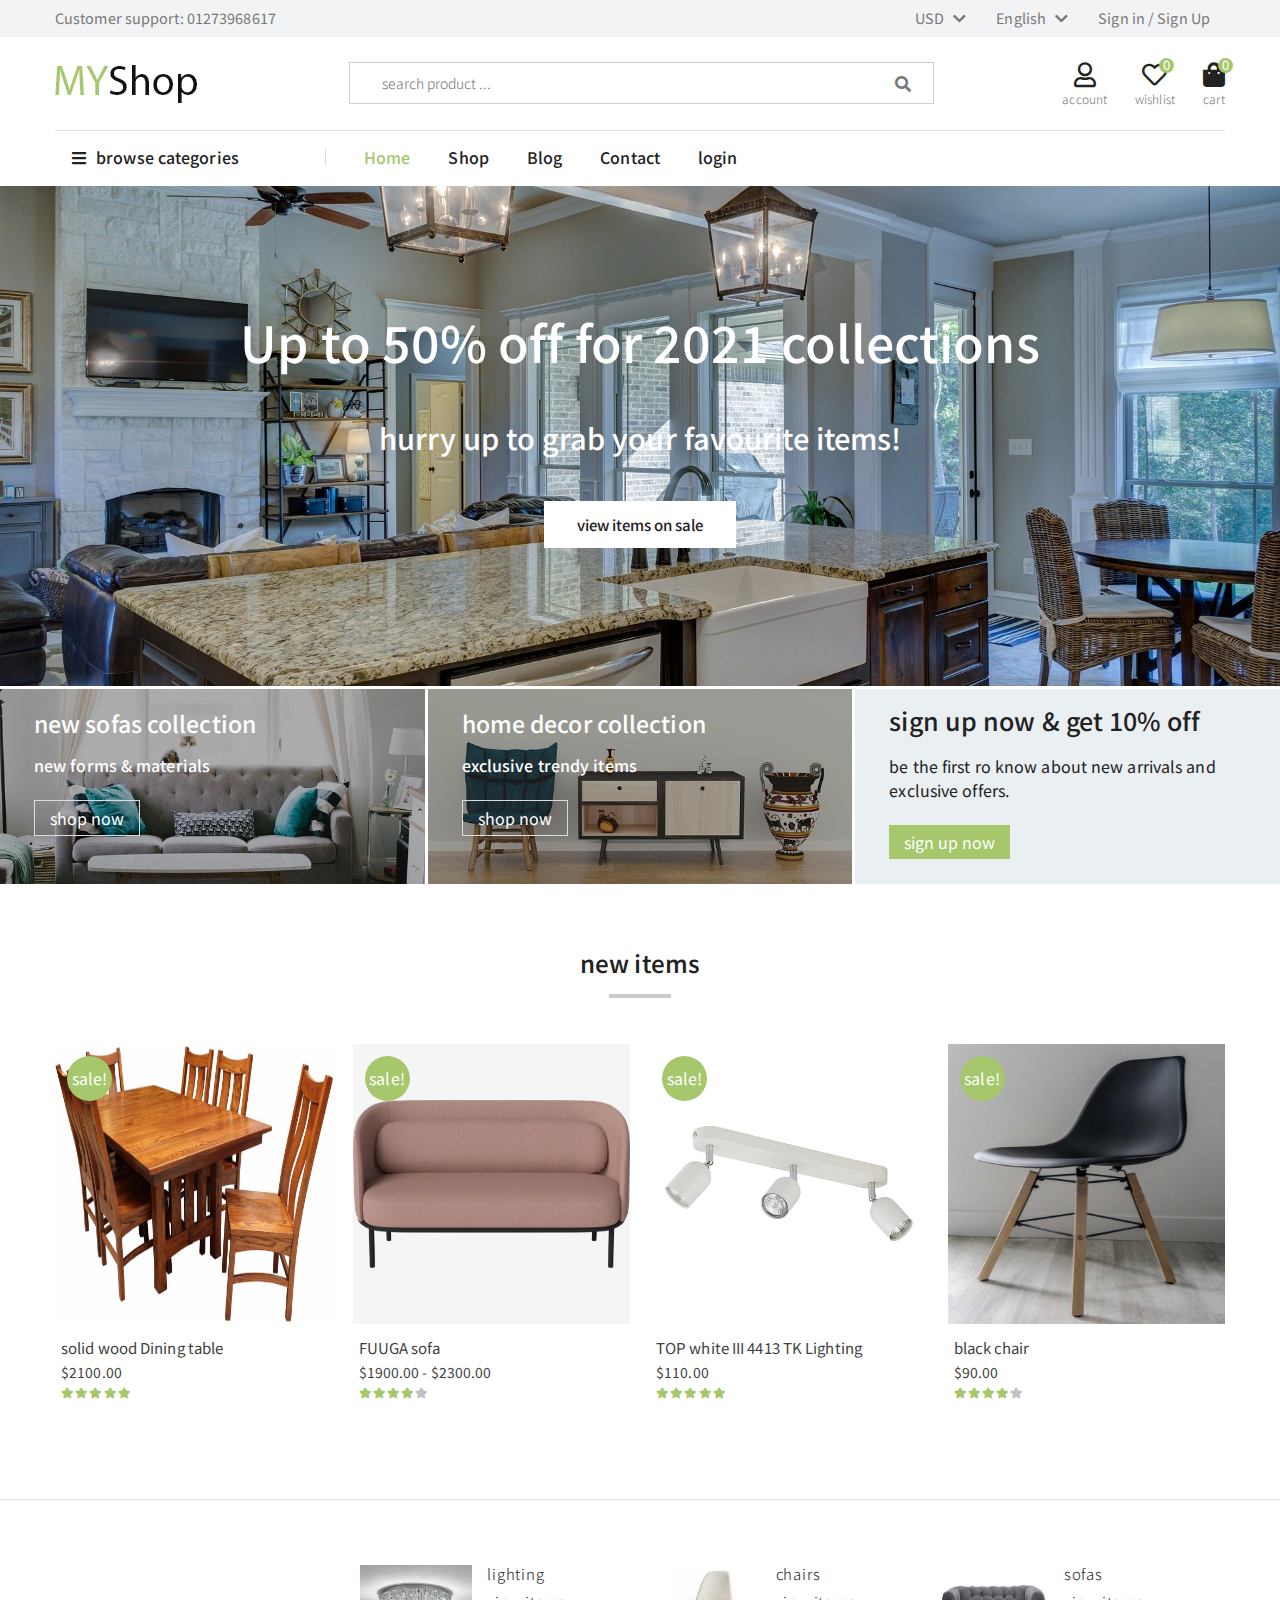
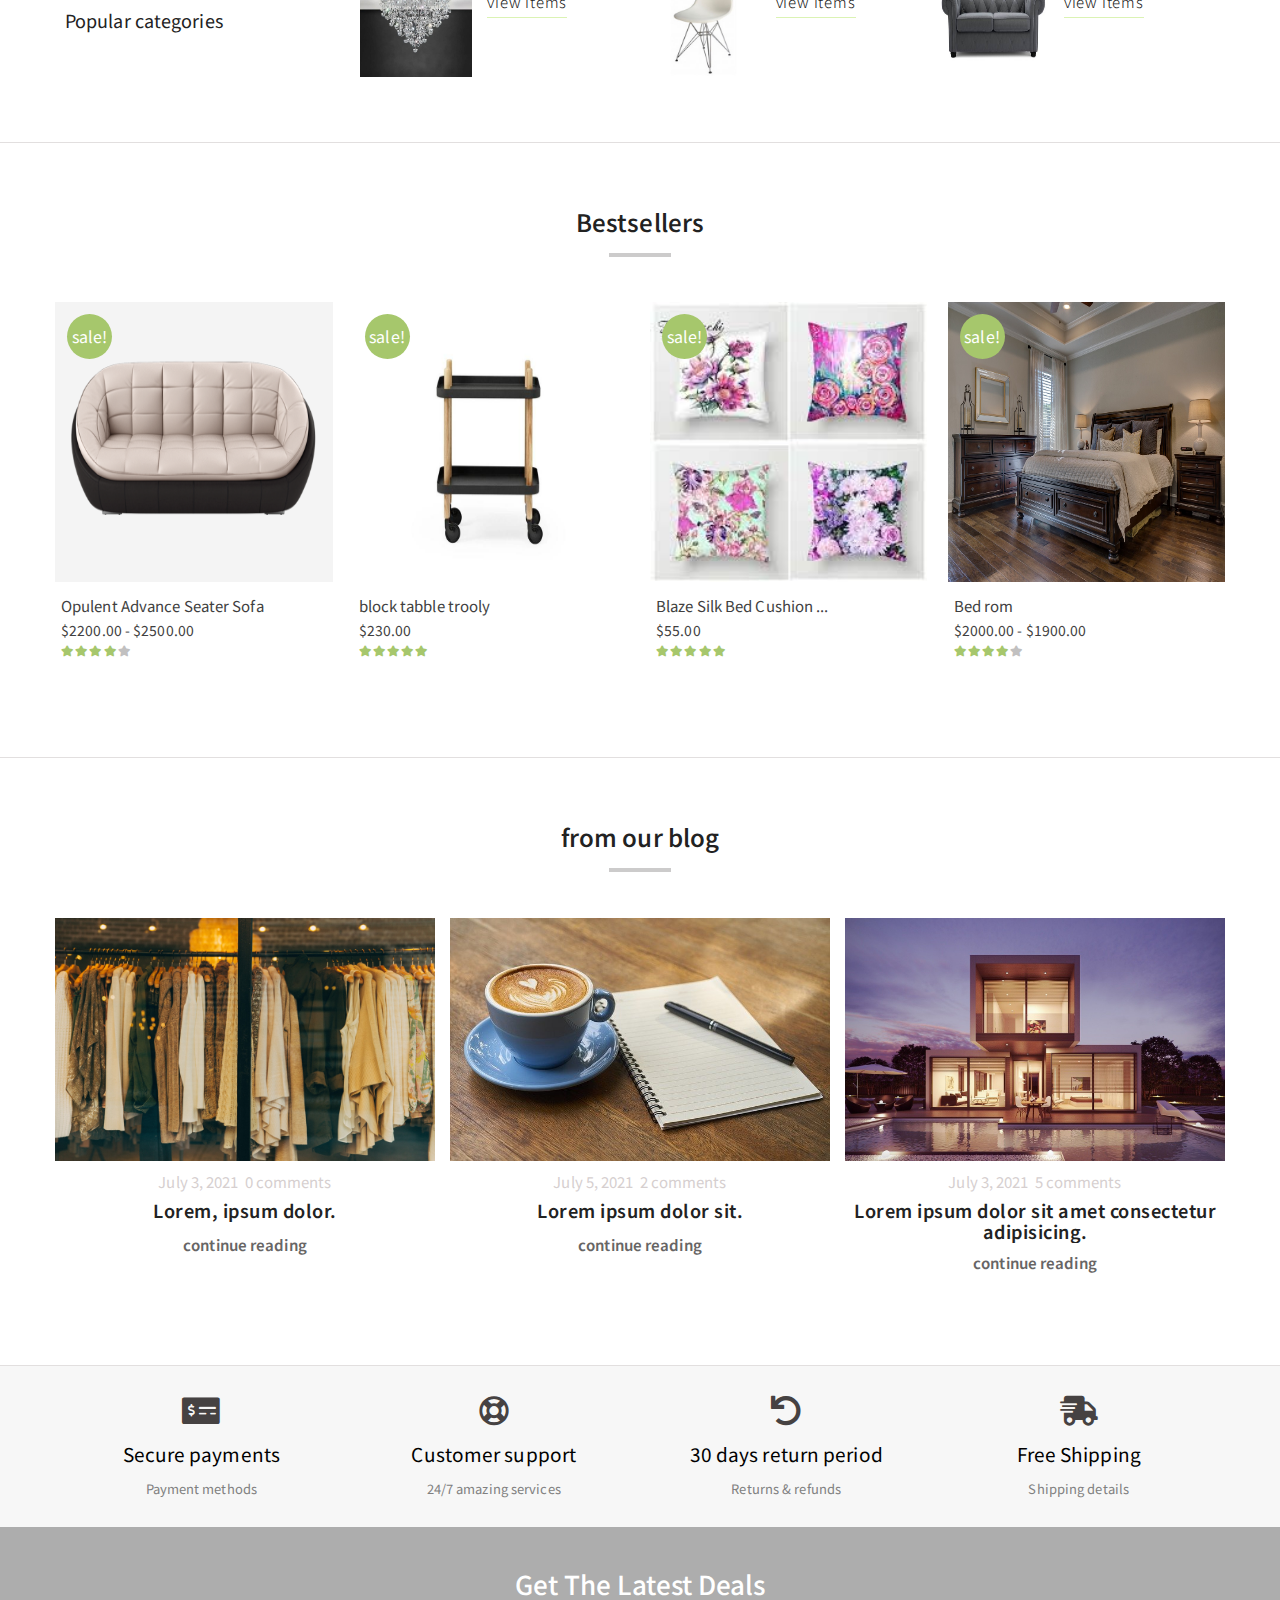
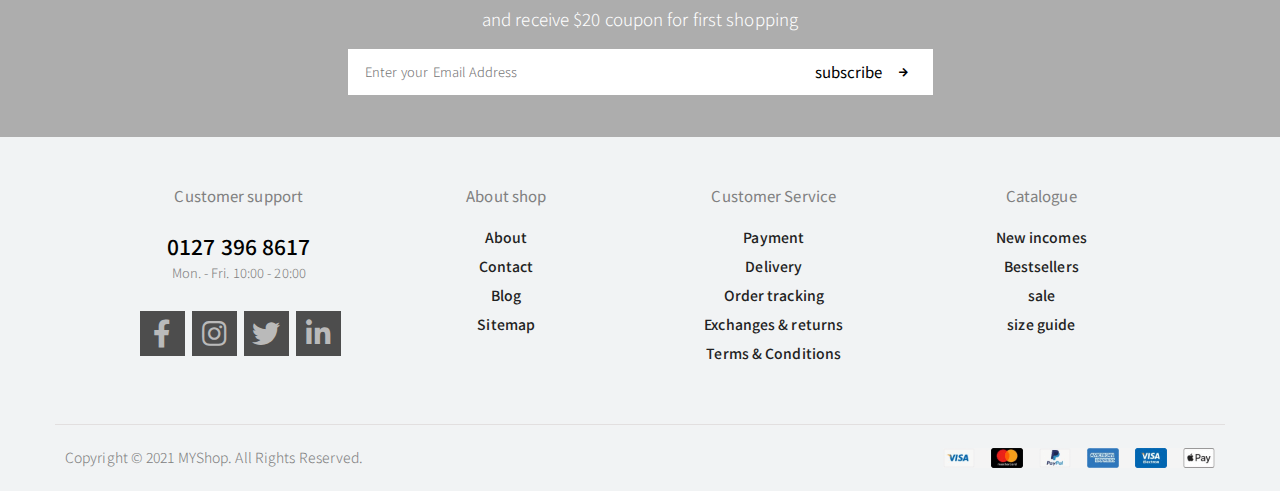
<file: index.html>
<!DOCTYPE html>
<html lang="en">
<head>
    <meta charset="UTF-8">
    <meta http-equiv="X-UA-Compatible" content="IE=edge">
    <meta name="viewport" content="width=device-width, initial-scale=1.0">
    <title>MYShop</title>
    <link rel="stylesheet" href="css/style.css" >
    <link rel="stylesheet" href="css/normalize.css">
    <link rel="stylesheet" href="css/all.min.css">
    <link rel="stylesheet" href="css/media.css">
    <link rel="shortcut icon" href="images/logo.png"/>
    <link rel="preconnect" href="https://fonts.gstatic.com" crossorigin>
    <link href="https://fonts.googleapis.com/css2?family=Noto+Sans+JP:wght@100;300;400;500&display=swap" rel="stylesheet">

</head>
<body>
    <div class="page-wrapper">
        <header>
            <section class="top-header pd-section">
                <div class="container">
                    <div class="top-header-content">
                        <P class="cust-support">Customer support: 01273968617 </P>
                        <div class="top-menu">
                            <a class="linkes" href="#">linkes <i class="fas fa-chevron-down"></i> </a>
                            <ul>
                                <li>
                                    <div class="header-dropdown">
                                        <a href="#">USD <i class="fas fa-chevron-down"></i></a>
                                        <ul class="header-menu">
                                            <li>
                                                <a href="#">Eur</a>
                                            </li>
                                            <li>
                                                <a href="#">Usd</a>
                                            </li>
        
                                        </ul>
                                    </div>
                                </li>
                                <li>
                                    <div class="header-dropdown">
                                        <a href="#">English <i class="fas fa-chevron-down"></i></a>
                                        <ul class="header-menu">
                                            <li>
                                                <a href="#">English</a>
                                            </li>
                                            <li>
                                                <a href="#">Arabic</a>
                                            </li>
        
                                        </ul>
                                    </div>
                                
                                </li>
                                <li>
                                <a class="sign" href="Login.html">Sign in / Sign Up</a>
                                </li>
                            </ul>
                        </div>

                    </div>
                </div>
            </section>
            <section class="middle-header pd-section">
                <div class="container">
                    <div class="middle-header-content">
                      
                        <div id="logo">
                            <label class="open" for="check">
                                <i class="fas fa-bars"></i>
                            </label>
                        <a href="index.html">
                            <figure>
                                <img src="images/logo.png" alt="My Shop">
                            </figure> 
                        </a>
                        </div>

                        <div class="header-search">
                            <form action="#" class="search-form">
                                <input type="search" name="search" placeholder="search product ..." required >
                                <button type="submit" id > 
                                    <i class="fas fa-search"></i>
                                </button>
                            </form>
                        </div>

                        <div class="middle-header-right">
                            <ul>
                                <li class="account">
                                    <a href="#">
                                        <div class="icon">
                                        <i class="far fa-user"></i>
                                        </div> 
                                        <p>account</p>
                                    </a>

                                </li>
                                <li class="wishlist">
                                    <a href="#">
                                        <div class="icon">
                                            <i class="far fa-heart"></i>
                                            <span class="wishlist-count">0</span>
                                        </div>
                                        <p>wishlist</p>
                                    </a>

                                </li>
                                <li class="cart">
                                    <a href="#">
                                        <div class="icon">

                                            <i class="fas fa-shopping-bag"></i>
                                        
                                            <span class="cart-count">0</span>

                                        </div> 

                                        <p>cart</p>
                                    </a>
                                </li>
                            </ul>
                        </div>

                    </div>
                </div>
            </section>
            <section class="bottom-header pd-section">
                <div class="container">
                    <div class="bottom-header-content">
                        <div class="category-dropdown">
                            <a class="browse-categories" href="#"><i class="fas fa-bars"></i>browse categories </a>
                            <ul class="dropdown-menu">
                        
                                <li><a href="Shop.html">furniture</a></li>
                                <li><a href="Shop.html">home decor</a></li>
                                <li><a href="Shop.html">sofa</a></li>
                                <li><a href="Shop.html">Lighting</a></li>
                                <li><a href="Shop.html">chair</a></li>
                               
                            
                            </ul>
                        </div>
                    
                    
                        <nav>
                            <ul>
                                <li><a href="index.html" style="color: var(--main-color)">Home</a></li>
                                <li><a href="Shop.html">Shop</a></li>
                                <li><a href="blog.html">Blog</a></li>
                                <li><a href="contact.html">Contact</a></li>
                                <li><a href="Login.html">login</a></li>
                            </ul>
                        </nav>


                    </div>
                </div>
            </section>


        </header>
        <section class="home-slider">
            <div class="overlay"></div>
            <div class="home-slider-content">
              
                
                <div class="text">
                    <h1> Up to 50% off for 2021 collections</h1>
                    <p>hurry up to grab your favourite items!</p>
                    <div class="button">
                        <a href="Shop.html"> <button>view items on sale</button></a>
                    </div>
                </div>
               
            </div>
        </section>
        <section class="collection ">

            <div class="collection-content">

                <div class="collection-item collection-item1">
                    <div class="overlay"></div>
                    <div class="item-content">
                        <p class="text1">new sofas collection</p>
                        <p class="text2"> new forms & materials</p>
                        <a class="button" href="Shop/furniture/sofa.html">
                            <button class="btn-style1">shop now</button>
                        </a>
                    </div>
                </div>

                <div class="collection-item collection-item2">
                    <div class="overlay"></div>
                    <div class="item-content">
                        <p class="text1">home decor collection</p>
                        <p class="text2"> exclusive trendy items</p>
                        <a class="button" href="Shop/Home decor.html">
                            <button class="btn-style1">shop now</button>
                        </a>
                    </div>
                </div>

                <div class="collection-item collection-item3">
                    <div class="overlay"></div>
                    <div class="item-content">
                        <p class="text1">sign up now & get 10% off</p>
                        <p class="text2"> be the first ro know about new arrivals and exclusive offers.</p>
                        <a class="button" href="Login.html">
                            <button class="btn-style2">sign up now</button>
                        </a>
                    </div>

                </div>



            </div>
        </section>
        <section class="new-items common-section ">
            <div class="container">
                <h2 class="common-heading">new items</h2>
                
                <div class="new-items-content common-row">

                        <div class="item common-row-item item-pd">
                            <figure>
                                <a class="item-imgs" href="Shop/furniture/dining table.html">
                                        <span class="sale"> sale!</span>
                                        <img class="img1" src="images/dining table 5.jpg">  
                                        <img class="img2" src="images/dining table 6.jpg">
                                        
                                    </a>
                                    <a href="#" class="add-to-cart">
                                        <span class="add-to-cart-popup">add to cart</span>
                                        <i class="fas fa-shopping-bag icon"></i>
                                    </a>
                                
                                <figcaption>
                                    <h4 class="item-title">
                                        <a title="solid wood Dining table" href="Shop/furniture/dining table.html">solid wood Dining table</a>

                                    </h4>
                                </figcaption>
                            </figure>
                            <div class="item-bottom">
                                    <span class="price "><span>$</span>2100.00</span>
                                    <div class="rating ">
                                        <i class="fas fa-star star1"></i>
                                        <i class="fas fa-star star2"></i>
                                        <i class="fas fa-star star3"></i>
                                        <i class="fas fa-star star4"></i>
                                        <i class="fas fa-star star5"></i>
                                    </div>
                            </div>
                        </div>

                        
                        <div class="item common-row-item item-pd">
                            <figure>
                                <a class="item-imgs" href="Shop/furniture/sofa.html">
                                    <span class="sale"> sale!</span>
                                    <img class="img1" src="images/sofa3.jpg"> 
                                    <img class="img2" src="images/sofa4.jpg"> 
                                </a>
                                <a href="Shop/furniture/sofa.html" class="add-to-cart">
                                    <span class="add-to-cart-popup">add to cart</span>
                                    <i class="fas fa-shopping-bag icon"></i>
                                </a>
                                <figcaption>
                                    <h4 class="item-title">
                                    <a title="FUUGA sofa" href="#">FUUGA sofa</a>

                                    </h4>
                                </figcaption>
                            </figure>
                            <div class="item-bottom">
                                <span class="price "><span class="from"><span>$</span>1900.00</span>      <span>-</span>    <span><span class="to">$</span>2300.00</span></span>
                                <div class="rating ">
                                    <i class="fas fa-star star1"></i>
                                    <i class="fas fa-star star2"></i>
                                    <i class="fas fa-star star3"></i>
                                    <i class="fas fa-star star4"></i>
                                    <i class="fas fa-star star5"></i>
                                </div>
                            </div>
                            
                        </div>
                         
                        <div class="item common-row-item item-pd">
                            <figure>
                                <a class="item-imgs" href="Shop/Home decor/Lighting.html">
                                        <span class="sale"> sale!</span>
                                        <img class="img1" src="images/lighting3.jpg">  
                                        <img class="img2" src="images/lighting4.jpg">
                                        
                                    </a>
                                    <a href="#" class="add-to-cart">
                                        <span class="add-to-cart-popup">add to cart</span>
                                        <i class="fas fa-shopping-bag icon"></i>
                                    </a>
                                
                                <figcaption>
                                    <h4 class="item-title">
                                        <a title="TOP white III 4413 TK Lighting" href="Shop/Home decor/Lighting.html">TOP white III 4413 TK Lighting</a>

                                    </h4>
                                </figcaption>
                            </figure>
                            <div class="item-bottom">
                                    <span class="price "><span>$</span>110.00</span>
                                    <div class="rating ">
                                        <i class="fas fa-star star1"></i>
                                        <i class="fas fa-star star2"></i>
                                        <i class="fas fa-star star3"></i>
                                        <i class="fas fa-star star4"></i>
                                        <i class="fas fa-star star5"></i>
                                    </div>
                            </div>
                            
                        </div>
                         

                        <div class="item common-row-item  item-pd">
                            <figure>
                                <a class="item-imgs" href="Shop/furniture/chair.html">
                                    <span class="sale"> sale!</span>
                                    <img class="img1" src="images/chair.jpg"> 
                                    <img class="img2" src="images/chair1.jpg">
                                </a>
                                <a href="#" class="add-to-cart">
                                    <span class="add-to-cart-popup">add to cart</span>
                                    <i class="fas fa-shopping-bag icon"></i>
                                </a>
                                <figcaption>
                                    <h4 class="item-title">
                                     <a title="black chair" href="Shop/furniture/chair.html">black chair</a>
 
                                    </h4>
                                </figcaption>
                            </figure>
                            <div class="item-bottom">
                                 <span class="price "><span>$</span>90.00</span>
                                 <div class="rating ">
                                     <i class="fas fa-star star1"></i>
                                     <i class="fas fa-star star2"></i>
                                     <i class="fas fa-star star3"></i>
                                     <i class="fas fa-star star4"></i>
                                     <i class="fas fa-star star5"></i>
                                 </div>
                             </div>
                            
                         </div>
                         

                      
                    
                </div>
            </div>
        </section>
        <section class="Popular-categories common-section">
            <div class="container">
                <div class="Popular-categories-content">
                    <h3 class="popular-categories-heading">Popular categories </h3>
                    <div class="Popular-categories-item ">
                        <a href="Shop/Home decor/Lighting.html" class="item ">
                            <figure>
                                <div class="overlay"></div>
                                <img src="images/lighting1.jpg">
                            </figure>
                            <div class="details-popular">
                                <span class="title">lighting</span>
                                <span class="view-items">view items</span>
                            </div>
                        </a>
                        <a href="Shop/furniture/chair.html" class="item ">
                            <figure>
                                <div class="overlay"></div>
                                <img src="images/White-Cairo-e1382136145551.jpg">
                            </figure>
                            <div class="details-popular">
                                <span class="title">chairs</span>
                                <span class="view-items">view items</span>
                            </div>
                        </a>
                        <a href="Shop/furniture/sofa.html" class="item ">
                            <figure>
                                <div class="overlay"></div>
                                <img src="images/sofa2.jpg">
                            </figure>
                            <div class="details-popular">
                                <span class="title">sofas</span>
                                <span class="view-items">view items</span>
                            </div>
                        </a>
                        
                    </div>

                </div>
            </div>
        </section>

        <section class="Bestsellers common-section ">
            <div class="container">
                <h2 class="common-heading">Bestsellers</h2>
                
                <div class="Bestsellers-content common-row">

                        <div class="item common-row-item item-pd">
                            <figure>
                                <a class="item-imgs" href="Shop/furniture/sofa.html">
                                    <span class="sale"> sale!</span>
                                    <img class="img1" src="images/sofa5.png"> 
                                    <img class="img2" src="images/sofa6.png"> 
                                </a>
                                <a href="#" class="add-to-cart">
                                    <span class="add-to-cart-popup">add to cart</span>
                                    <i class="fas fa-shopping-bag icon"></i>
                                </a>
                                <figcaption>
                                    <h4 class="item-title">
                                    <a title="Opulent Advance Seater Sofa" href="Shop/furniture/sofa.html">Opulent Advance Seater Sofa</a>

                                    </h4>
                                </figcaption>
                            </figure>
                            <div class="item-bottom">
                                <span class="price "><span class="from"><span>$</span>2200.00</span>      <span>-</span>    <span><span class="to">$</span>2500.00</span></span>
                                <div class="rating ">
                                    <i class="fas fa-star star1"></i>
                                    <i class="fas fa-star star2"></i>
                                    <i class="fas fa-star star3"></i>
                                    <i class="fas fa-star star4"></i>
                                    <i class="fas fa-star star5"></i>
                                </div>
                            </div>
                        </div>

                        
                        <div class="item common-row-item item-pd">
                            <figure>
                                <a class="item-imgs" href="Shop/Home decor/Coffee & Tables.html">
                                        <span class="sale"> sale!</span>
                                        <img class="img1" src="images/coffe & tabble 1.jpg">  
                                        <img class="img2" src="images/coffe & tabble 2.jpg">
                                        
                                    </a>
                                    <a href="#" class="add-to-cart">
                                        <span class="add-to-cart-popup">add to cart</span>
                                        <i class="fas fa-shopping-bag icon"></i>
                                    </a>
                                
                                <figcaption>
                                    <h4 class="item-title">
                                        <a title="block tabble trooly" href="#">block tabble trooly</a>

                                    </h4>
                                </figcaption>
                            </figure>
                            <div class="item-bottom">
                                    <span class="price "><span>$</span>230.00</span>
                                    <div class="rating ">
                                        <i class="fas fa-star star1"></i>
                                        <i class="fas fa-star star2"></i>
                                        <i class="fas fa-star star3"></i>
                                        <i class="fas fa-star star4"></i>
                                        <i class="fas fa-star star5"></i>
                                    </div>
                            </div>
                            
                        </div>
                        <div class="item common-row-item item-pd">
                            <figure>
                                <a class="item-imgs" href="Shop/Home decor/Textile & decor.html">
                                        <span class="sale"> sale!</span>
                                        <img class="img1" src="images/textiles5.jpg">  
                                        <img class="img2" src="images/textiles6.jpg">
                                        
                                    </a>
                                    <a href="#" class="add-to-cart">
                                        <span class="add-to-cart-popup">add to cart</span>
                                        <i class="fas fa-shopping-bag icon"></i>
                                    </a>
                                
                                <figcaption>
                                    <h4 class="item-title">
                                        <a title="Blaze Silk Bed Cushion - Teal - 60x60cm" href="Shop/Home decor/Textile & decor.html">Blaze Silk Bed Cushion ...</a>

                                    </h4>
                                </figcaption>
                            </figure>
                            <div class="item-bottom">
                                    <span class="price "><span>$</span>55.00</span>
                                    <div class="rating ">
                                        <i class="fas fa-star star1"></i>
                                        <i class="fas fa-star star2"></i>
                                        <i class="fas fa-star star3"></i>
                                        <i class="fas fa-star star4"></i>
                                        <i class="fas fa-star star5"></i>
                                    </div>
                            </div>
                            
                        </div>
                        <div class="item common-row-item item-pd">
                            <figure>
                                <a class="item-imgs" href="Shop/furniture/bed.html">
                                    <span class="sale"> sale!</span>
                                    <img class="img1" src="images/bedroom-1940169_1280.jpg"> 
                                    <img class="img2" src="images/bedroom-5664221_1280.jpg"> 
                                </a>
                                <a href="#" class="add-to-cart">
                                    <span class="add-to-cart-popup">add to cart</span>
                                    <i class="fas fa-shopping-bag icon"></i>
                                </a>
                                <figcaption>
                                    <h4 class="item-title">
                                    <a title="Bed rom" href="Shop/furniture/bed.html">Bed rom</a>

                                    </h4>
                                </figcaption>
                            </figure>
                            <div class="item-bottom">
                                <span class="price "><span class="from"><span>$</span>2000.00</span>      <span>-</span>    <span><span class="to">$</span>1900.00</span></span>
                                <div class="rating ">
                                    <i class="fas fa-star star1"></i>
                                    <i class="fas fa-star star2"></i>
                                    <i class="fas fa-star star3"></i>
                                    <i class="fas fa-star star4"></i>
                                    <i class="fas fa-star star5"></i>
                                </div>
                            </div>
                            
                        </div>
                       
                         

                      
                    
                </div>
            </div>
        </section>
        <section class="our-blog common-section">
            <div class="container">
                <h2 class="common-heading">from our blog</h2>
                <div class="our-blog-container">
                    <div class="our-blog-item item-pd">
                        <figure class="our-blog-figure">
                            <a href="blog.html">
                                <img src="images/fashion-1031469_1920.jpg">
                            </a>
                        </figure>
                        <div class="our-blog-detials">
                            <div class="entry-meta">
                                <a href="blog.html">
                                    <time datetime="2021-7-3">July 3, 2021</time>
                                </a>
                                <a href="blog.html" class="comments"> <span class="comments-count">0</span>comments</a>
                            </div>
                            
                            <h3 class="entry-title" >
                                <a class="our-blog-title"  href="blog.html">
                                        Lorem, ipsum dolor.
                                </a>
                            </h3>
                            <a href="blog.html" class="continue-reading"> continue reading </a>
                            
                        </div>
                    </div>

                    <div class="our-blog-item item-pd">
                        <figure class="our-blog-figure">
                            <a href="blog.html">
                                <img src="images/coffee-2306471_640.jpg">
                            </a>
                        </figure>
                        <div class="our-blog-detials">
                            <div class="entry-meta">
                                <a href="blog.html">
                                    <time datetime="2021-7-3">July 5, 2021</time>
                                </a>
                                <a href="blog.html" class="comments"> <span class="comments-count">2</span>comments</a>
                            </div>
                            
                            <h3 class="entry-title" >
                                <a class="our-blog-title"  href="blog.html">
                                    Lorem ipsum dolor sit.  
                                </a>
                            </h3>
                            <a href="blog.html" class="continue-reading"> continue reading </a>
                            
                        </div>
                    </div>
                    <div class="our-blog-item item-pd">
                        <figure class="our-blog-figure">
                            <a href="#">
                                <img src="images/house-1477041_1280.jpg">
                            </a>
                        </figure>
                        <div class="our-blog-detials">
                            <div class="entry-meta">
                                <a href="blog.html">
                                    <time datetime="2021-7-3">July 3, 2021</time>
                                </a>
                                <a href="blog.html" class="comments"> <span class="comments-count">5</span>comments</a>
                            </div>
                            
                            <h3 class="entry-title" >
                                <a class="our-blog-title"  href="blog.html">
                                    Lorem ipsum dolor sit amet consectetur adipisicing.
                                </a>
                            </h3>
                            <a href="blog.html" class="continue-reading"> continue reading </a>
                            
                        </div>
                    </div>

                </div>
            </div>
        </section>
        <section class="icons">
            <div class="container">
                <div class="icons-container">
                    <div class="box-icon">
                        <i class="fas fa-money-check-alt icon-of-box-icon"></i>
                        <span class="box-icon-title">Secure payments</span>
                        <span class="box-icon-desc">Payment methods</span>
                    </div>
                    <div class="box-icon">
                        <i class="far fa-life-ring icon-of-box-icon"></i>
                        <span class="box-icon-title">Customer support</span>
                        <span class="box-icon-desc">24/7 amazing services</span>
                    </div>
                    <div class="box-icon">
                        <i class="fas fa-undo icon-of-box-icon"></i>
                        <span class="box-icon-title">30 days return period</span>
                        <span class="box-icon-desc">Returns & refunds</span>
                    </div>
                    <div class="box-icon">
                        <i    class="fas fa-shipping-fast icon-of-box-icon"></i>
                        <span class="box-icon-title">Free Shipping</span>
                        <span class="box-icon-desc">Shipping details</span>
                    </div>
                </div>
            </div>
        </section>
        <section class="subscribe-seaction">
            <div class="overlay"></div>
            <div class="container">
                <div class="subscribe-container">
                    <h3 class="subscribe-title">
                        Get The Latest Deals
                    </h3>
                    <span class="subscribe-under-title">and receive $20 coupon for first shopping</span>
                    <div class="row" >
                        <form action="#">
                            <div class="form-group">
                                <input placeholder="Enter your Email Address" type="email" class="form-control" required>
                                <button type="submit" class="btn-style3">
                                    subscribe <i class="fas fa-arrow-right arrow-right"></i>
                                </button>
                            </div>

                        </form>
                    </div>
                </div>
            </div>
        </section>
        <footer>
            <div class="container">
                <section class="top-footer">
                    <div class="footer-Customer-support">
                        <h3 class="footer-heading">Customer support </h3>
                        <span class="footer-Customer-support-tel">0127 396 8617</span>
                        <span class="footer-Customer-support-date">Mon. - Fri. 10:00 - 20:00</span>
                        <div class=" social">
                            <ul>
                                <li>
                                    <a href="#"> <i class="fab fa-facebook-f toggle"></i></a> 
                                </li>
                                <li>
                                    <a href="#"> <i class="fab fa-instagram toggle"></i></a> 
                                </li> 
                                <li>
                                    <a href="#"><i class="fab fa-twitter toggle"></i></a> 
                                </li>
                                <li>
                                    <a href="#"><i class="fab fa-linkedin-in toggle"></i></a>
                                </li>
                            </ul>
                        </div>
                    </div>
                    <div class="top-footer-list">
                        <div class="top-footer-list-menu">
                            <h3 class="footer-heading">About shop</h3>
                            <ul class="footer-buttons">
                                <li>
                                    <a href="#">About</a>
                                </li>
                                <li>
                                    <a href="contact.html">Contact</a>
                                </li>
                                <li>
                                    <a href="b">Blog</a>
                                </li>
                                 <li>
                                    <a href="#">Sitemap</a>
                                </li>
                            </ul>
    
    
                        </div>
                        <div class="top-footer-list-menu">
                            <h3 class="footer-heading">Customer Service</h3>
                            <ul class="footer-buttons">
                                <li>
                                    <a href="#">Payment</a>
                                </li>
                                <li>
                                    <a href="#">Delivery</a>
                                </li>
                                <li>
                                    <a href="#">Order tracking</a>
                                </li>
                                 <li>
                                    <a href="#">Exchanges & returns</a>
                                </li>
                                <li>
                                    <a href="#">Terms & Conditions</a>
                                </li>
                            </ul>
    
    
                        </div>
                        <div class="top-footer-list-menu">
                            <h3 class="footer-heading">Catalogue</h3>
                            <ul class="footer-buttons">
                                <li>
                                    <a href="#">New incomes</a>
                                </li>
                                <li>
                                    <a href="#">Bestsellers</a>
                                </li>
                                <li>
                                    <a href="#">sale</a>
                                </li>
                                 <li>
                                    <a href="#">size guide</a>
                                </li>
                            </ul>
    
    
                        </div>
                    </div>
                </section>

                <section class="bottom-footer">
                    <div class="bottom-footer-container">
                        <div class="bottom-footer-copyright">
                            <p>Copyright © 2021 MYShop. All Rights Reserved.</p>
                        </div>
                        <figure class="bootm-footer-payments">
                            <img src="images/payments.png" alt="payments">
                        </figure>
                    </div>
                </section>
            </div>
        </footer>

        <span class="up">
            <i class="fas fa-arrow-circle-up"></i>
        </span>


    </div>





     <div class="mobile-menu-container">
        <input type="checkbox" id="check" >
        <div class="mobile-menu">
            <label class="close" for="check" >
                <i class="fas fa-times"></i>
            </label>


            <div class=" mobile-search">
                <form action="#" class="mobile-search-form">
                    <input type="search" name="search" placeholder="search product ..." required >
                    <button type="submit"  > 
                        <i class="fas fa-search"></i>
                    </button>
                </form>
            </div>

            
            <nav class="mobile-nav">
                <ul>
                    <li><a href="index.html" style="color: var(--main-color)">Home</a></li>
                    <li><a href="Shop.html">Shop</a></li>
                    <li><a href="blog.html">Blog</a></li>
                    <li><a href="contact.html">Contact</a></li>
                    <li><a href="Login.html">login</a></li>
                </ul>
            </nav>

        </div>
    </div>       

    <script src="js/html5shiv.min.js"></script>
    <script src="js/main.js"></script>
</body>
</html>
</file>
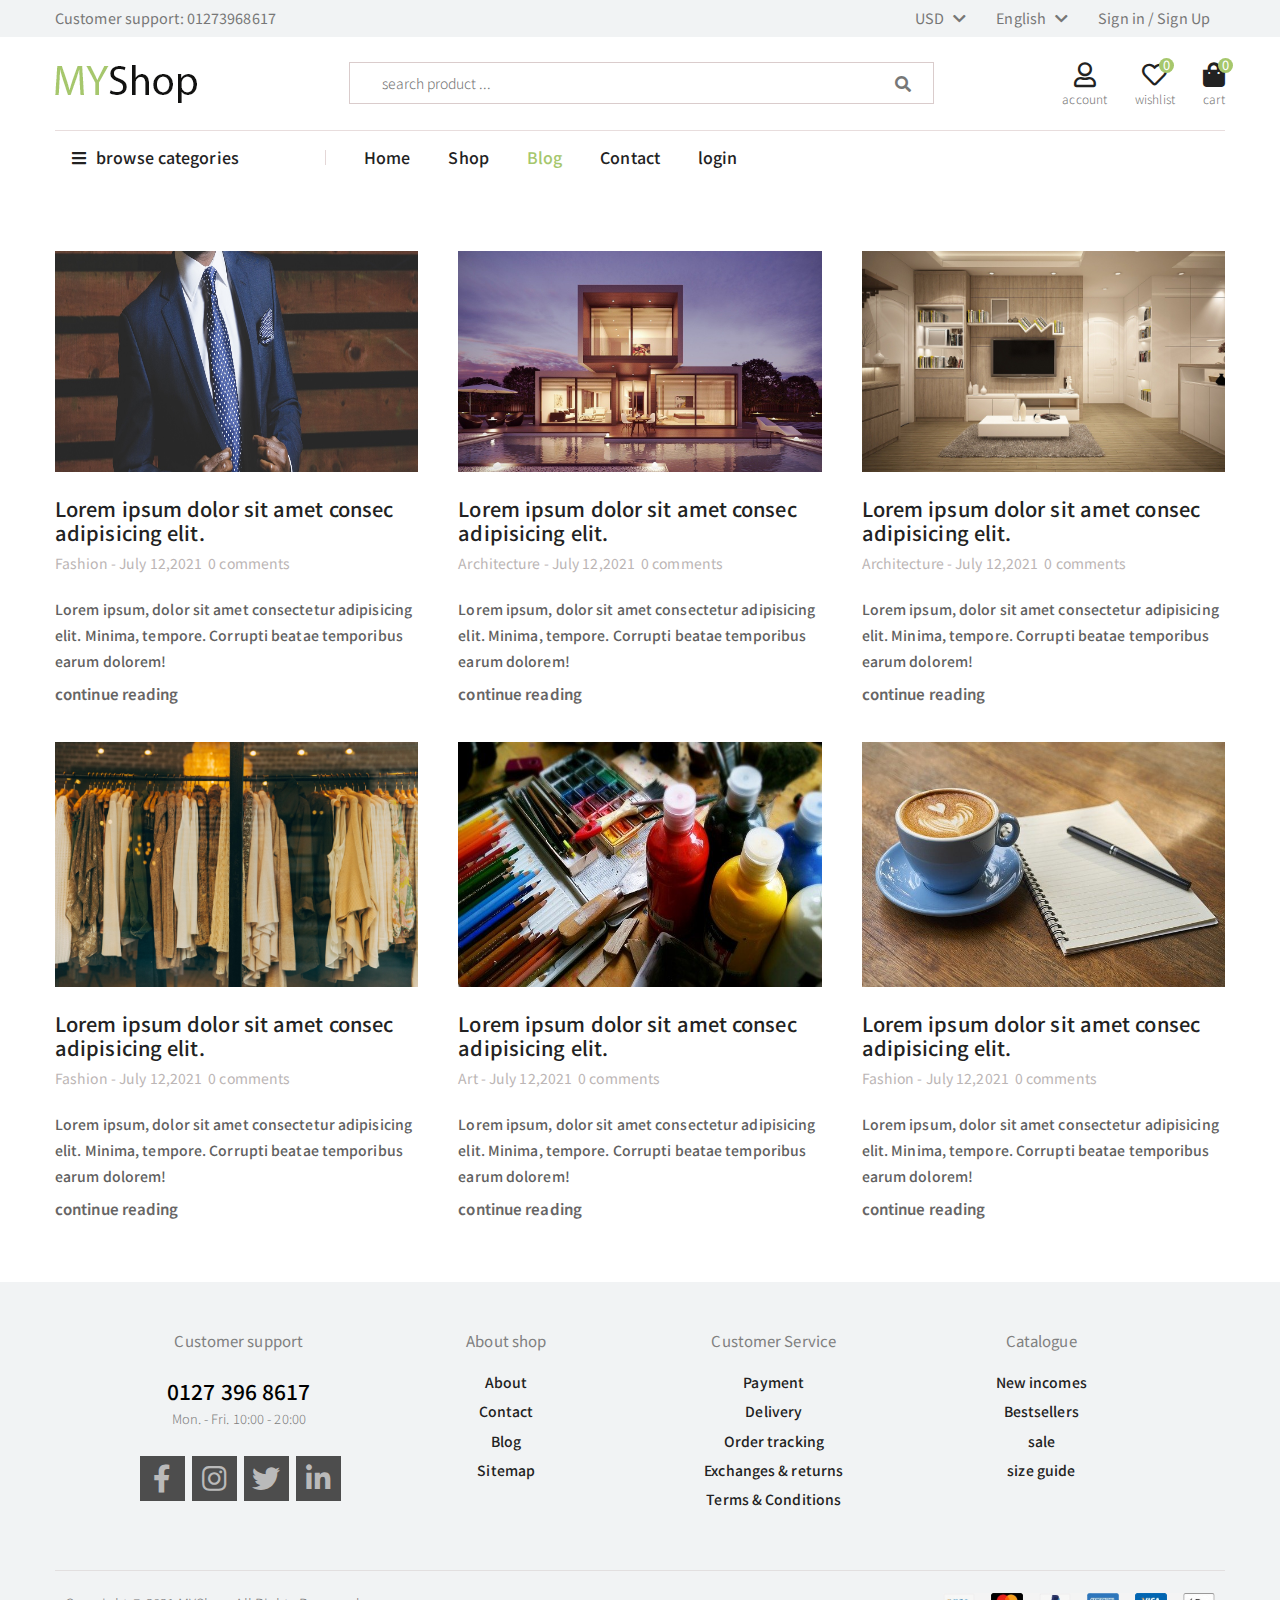
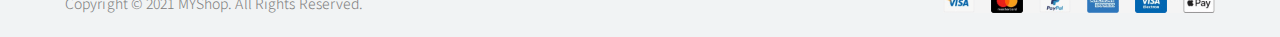
<file: blog.html>
<!DOCTYPE html>
<html lang="en">
<head>
    <meta charset="UTF-8">
    <meta http-equiv="X-UA-Compatible" content="IE=edge">
    <meta name="viewport" content="width=device-width, initial-scale=1.0">
    <title>blog</title>
    <link rel="stylesheet" href="css/style.css" >
    <link rel="stylesheet" href="css/normalize.css">
    <link rel="stylesheet" href="css/all.min.css">
    <link rel="stylesheet" href="css/media.css">
    <link rel="shortcut icon" href="images/logo.png"/>
    <link rel="preconnect" href="https://fonts.gstatic.com" crossorigin>
    <link href="https://fonts.googleapis.com/css2?family=Noto+Sans+JP:wght@100;300;400;500&display=swap" rel="stylesheet">
</head>
<body>
    <div class="page-wrapper">
        <header>
            <section class="top-header pd-section">
                <div class="container">
                    <div class="top-header-content">
                        <P class="cust-support">Customer support: 01273968617 </P>
                        <div class="top-menu">
                            <a class="linkes" href="#">linkes <i class="fas fa-chevron-down"></i> </a>
                            <ul>
                                <li>
                                    <div class="header-dropdown">
                                        <a href="#">USD <i class="fas fa-chevron-down"></i></a>
                                        <ul class="header-menu">
                                            <li>
                                                <a href="#">Eur</a>
                                            </li>
                                            <li>
                                                <a href="#">Usd</a>
                                            </li>
        
                                        </ul>
                                    </div>
                                </li>
                                <li>
                                    <div class="header-dropdown">
                                        <a href="#">English <i class="fas fa-chevron-down"></i></a>
                                        <ul class="header-menu">
                                            <li>
                                                <a href="#">English</a>
                                            </li>
                                            <li>
                                                <a href="#">Arabic</a>
                                            </li>
        
                                        </ul>
                                    </div>
                                
                                </li>
                                <li>
                                <a class="sign" href="Login.html">Sign in / Sign Up</a>
                                </li>
                            </ul>
                        </div>

                    </div>
                </div>
            </section>
            <section class="middle-header pd-section">
                <div class="container">
                    <div class="middle-header-content">
                      
                        <div id="logo">
                            <label class="open" for="check">
                                <i class="fas fa-bars"></i>
                            </label>
                        <a href="index.html">
                            <figure>
                                <img src="images/logo.png" alt="My Shop">
                            </figure> 
                        </a>
                        </div>

                        <div class="header-search">
                            <form action="#" class="search-form">
                                <input type="search" name="search" placeholder="search product ..." required >
                                <button type="submit" id > 
                                    <i class="fas fa-search"></i>
                                </button>
                            </form>
                        </div>

                        <div class="middle-header-right">
                            <ul>
                                <li class="account">
                                    <a href="#">
                                        <div class="icon">
                                        <i class="far fa-user"></i>
                                        </div> 
                                        <p>account</p>
                                    </a>

                                </li>
                                <li class="wishlist">
                                    <a href="#">
                                        <div class="icon">
                                            <i class="far fa-heart"></i>
                                            <span class="wishlist-count">0</span>
                                        </div>
                                        <p>wishlist</p>
                                    </a>

                                </li>
                                <li class="cart">
                                    <a href="#">
                                        <div class="icon">

                                            <i class="fas fa-shopping-bag"></i>
                                        
                                            <span class="cart-count">0</span>

                                        </div> 

                                        <p>cart</p>
                                    </a>
                                </li>
                            </ul>
                        </div>

                    </div>
                </div>
            </section>
            <section class="bottom-header pd-section">
                <div class="container">
                    <div class="bottom-header-content">
                        <div class="category-dropdown">
                            <a class="browse-categories" href="#"><i class="fas fa-bars"></i>browse categories </a>
                            <ul class="dropdown-menu">
                        
                                <li><a href="Shop.html">furniture</a></li>
                                <li><a href="Shop.html">home decor</a></li>
                                <li><a href="Shop.html">sofa</a></li>
                                <li><a href="Shop.html">Lighting</a></li>
                                <li><a href="Shop.html">chair</a></li>
                               
                            
                            </ul>
                        </div>
                    
                    
                        <nav>
                            <ul>
                                <li><a href="index.html">Home</a></li>
                                <li><a href="Shop.html">Shop</a></li>
                                <li><a href="blog.html" style="color: var(--main-color)">Blog</a></li>
                                <li><a href="contact.html">Contact</a></li>
                                <li><a href="Login.html">login</a></li>
                            </ul>
                        </nav>


                    </div>
                </div>
            </section>


        </header>


        <section class="blog ">
            <div class="container">
                <div class="blog-content">

                    <div class="blog-item">
                        <figure class="blog-img">
                            <a href="#">
                                <img alt="" src="images/suit-690048_1920.jpg">
                            </a>
                        </figure>
                        <div class="blog-item-bottom">
                            <h2 class="blog-heading">
                                <a href="#">
                                    Lorem ipsum dolor sit amet consec adipisicing elit.
                                </a>
                            </h2>
                            <div class="entry-meta">
                                <a href="#" class="categori">Fashion</a>
                                 -
                                <time datetime="2021-7-12">July 12,2021</time>
                                <a href="#" class="comments"> <span class="comments-count">0</span>comments</a>
                            </div>
                            <div class="entry-text">
                                <p>Lorem ipsum, dolor sit amet consectetur adipisicing elit. Minima, tempore. Corrupti beatae temporibus earum dolorem!
                                </p>
                            </div>
                            <a href="#" class="continue-reading">continue reading</a>
                        </div>
                    </div>


                    <div class="blog-item">
                        <figure class="blog-img">
                            <a href="#">
                                <img alt="" src="images/house-1477041_1280.jpg">
                            </a>
                        </figure>
                        <div class="blog-item-bottom">
                            <h2 class="blog-heading">
                                <a href="#">
                                    Lorem ipsum dolor sit amet consec adipisicing elit.
                                </a>
                            </h2>
                            <div class="entry-meta">
                                <a href="#" class="categori">Architecture</a>
                                 -
                                <time datetime="2021-7-12">July 12,2021</time>
                                <a href="#" class="comments"> <span class="comments-count">0</span>comments</a>
                            </div>
                            <div class="entry-text">
                                <p>Lorem ipsum, dolor sit amet consectetur adipisicing elit. Minima, tempore. Corrupti beatae temporibus earum dolorem!
                                </p>
                            </div>
                            <a href="#" class="continue-reading">continue reading</a>
                        </div>
                    </div>



                    <div class="blog-item">
                        <figure class="blog-img">
                            <a href="#">
                                <img alt="" src="images/furniture-998265_1920.jpg">
                            </a>
                        </figure>
                        <div class="blog-item-bottom">
                            <h2 class="blog-heading">
                                <a href="#">
                                    Lorem ipsum dolor sit amet consec adipisicing elit.
                                </a>
                            </h2>
                            <div class="entry-meta">
                                <a href="#" class="categori">Architecture</a>
                                 -
                                <time datetime="2021-7-12">July 12,2021</time>
                                <a href="#" class="comments"> <span class="comments-count">0</span>comments</a>
                            </div>
                            <div class="entry-text">
                                <p>Lorem ipsum, dolor sit amet consectetur adipisicing elit. Minima, tempore. Corrupti beatae temporibus earum dolorem!
                                </p>
                            </div>
                            <a href="#" class="continue-reading">continue reading</a>
                        </div>
                    </div>



                    <div class="blog-item">
                        <figure class="blog-img">
                            <a href="#">
                                <img alt="" src="images/fashion-1031469_1920.jpg">
                            </a>
                        </figure>
                        <div class="blog-item-bottom">
                            <h2 class="blog-heading">
                                <a href="#">
                                    Lorem ipsum dolor sit amet consec adipisicing elit.
                                </a>
                            </h2>
                            <div class="entry-meta">
                                <a href="#" class="categori">Fashion</a>
                                 -
                                <time datetime="2021-7-12">July 12,2021</time>
                                <a href="#" class="comments"> <span class="comments-count">0</span>comments</a>
                            </div>
                            <div class="entry-text">
                                <p>Lorem ipsum, dolor sit amet consectetur adipisicing elit. Minima, tempore. Corrupti beatae temporibus earum dolorem!
                                </p>
                            </div>
                            <a href="#" class="continue-reading">continue reading</a>
                        </div>
                    </div>



                    <div class="blog-item">
                        <figure class="blog-img">
                            <a href="#">
                                <img alt="" src="images/painting-911804_640.jpg">
                            </a>
                        </figure>
                        <div class="blog-item-bottom">
                            <h2 class="blog-heading">
                                <a href="#">
                                    Lorem ipsum dolor sit amet consec adipisicing elit.
                                </a>
                            </h2>
                            <div class="entry-meta">
                                <a href="#" class="categori">Art</a>
                                 -
                                <time datetime="2021-7-12">July 12,2021</time>
                                <a href="#" class="comments"> <span class="comments-count">0</span>comments</a>
                            </div>
                            <div class="entry-text">
                                <p>Lorem ipsum, dolor sit amet consectetur adipisicing elit. Minima, tempore. Corrupti beatae temporibus earum dolorem!
                                </p>
                            </div>
                            <a href="#" class="continue-reading">continue reading</a>
                        </div>
                    </div>



                    <div class="blog-item">
                        <figure class="blog-img">
                            <a href="#">
                                <img alt="" src="images/coffee-2306471_640.jpg">
                            </a>
                        </figure>
                        <div class="blog-item-bottom">
                            <h2 class="blog-heading">
                                <a href="#">
                                    Lorem ipsum dolor sit amet consec adipisicing elit.
                                </a>
                            </h2>
                            <div class="entry-meta">
                                <a href="#" class="categori">Fashion</a>
                                 -
                                <time datetime="2021-7-12">July 12,2021</time>
                                <a href="#" class="comments"> <span class="comments-count">0</span>comments</a>
                            </div>
                            <div class="entry-text">
                                <p>Lorem ipsum, dolor sit amet consectetur adipisicing elit. Minima, tempore. Corrupti beatae temporibus earum dolorem!
                                </p>
                            </div>
                            <a href="#" class="continue-reading">continue reading</a>
                        </div>
                    </div>



                    
                </div>
            </div>
        </section>
       
      
        <footer>
            <div class="container">
                <section class="top-footer">
                    <div class="footer-Customer-support">
                        <h3 class="footer-heading">Customer support </h3>
                        <span class="footer-Customer-support-tel">0127 396 8617</span>
                        <span class="footer-Customer-support-date">Mon. - Fri. 10:00 - 20:00</span>
                        <div class=" social">
                            <ul>
                                <li>
                                    <a href="#"> <i class="fab fa-facebook-f toggle"></i></a> 
                                </li>
                                <li>
                                    <a href="#"> <i class="fab fa-instagram toggle"></i></a> 
                                </li> 
                                <li>
                                    <a href="#"><i class="fab fa-twitter toggle"></i></a> 
                                </li>
                                <li>
                                    <a href="#"><i class="fab fa-linkedin-in toggle"></i></a>
                                </li>
                            </ul>
                        </div>
                    </div>
                    <div class="top-footer-list">
                        <div class="top-footer-list-menu">
                            <h3 class="footer-heading">About shop</h3>
                            <ul class="footer-buttons">
                                <li>
                                    <a href="#">About</a>
                                </li>
                                <li>
                                    <a href="contact.html">Contact</a>
                                </li>
                                <li>
                                    <a href="blog.html">Blog</a>
                                </li>
                                 <li>
                                    <a href="#">Sitemap</a>
                                </li>
                            </ul>
    
    
                        </div>
                        <div class="top-footer-list-menu">
                            <h3 class="footer-heading">Customer Service</h3>
                            <ul class="footer-buttons">
                                <li>
                                    <a href="#">Payment</a>
                                </li>
                                <li>
                                    <a href="#">Delivery</a>
                                </li>
                                <li>
                                    <a href="#">Order tracking</a>
                                </li>
                                 <li>
                                    <a href="#">Exchanges & returns</a>
                                </li>
                                <li>
                                    <a href="#">Terms & Conditions</a>
                                </li>
                            </ul>
    
    
                        </div>
                        <div class="top-footer-list-menu">
                            <h3 class="footer-heading">Catalogue</h3>
                            <ul class="footer-buttons">
                                <li>
                                    <a href="#">New incomes</a>
                                </li>
                                <li>
                                    <a href="#">Bestsellers</a>
                                </li>
                                <li>
                                    <a href="#">sale</a>
                                </li>
                                 <li>
                                    <a href="#">size guide</a>
                                </li>
                            </ul>
    
    
                        </div>
                    </div>
                </section>

                <section class="bottom-footer">
                    <div class="bottom-footer-container">
                        <div class="bottom-footer-copyright">
                            <p>Copyright © 2021 MYShop. All Rights Reserved.</p>
                        </div>
                        <figure class="bootm-footer-payments">
                            <img src="images/payments.png" alt="payments">
                        </figure>
                    </div>
                </section>
            </div>
        </footer>
        <span class="up">
            <i class="fas fa-arrow-circle-up"></i>
        </span>

    </div>





     <div class="mobile-menu-container">
        <input type="checkbox" id="check" >
        <div class="mobile-menu">
            <label class="close" for="check" >
                <i class="fas fa-times"></i>
            </label>


            <div class=" mobile-search">
                <form action="#" class="mobile-search-form">
                    <input type="search" name="search" placeholder="search product ..." required >
                    <button type="submit" id > 
                        <i class="fas fa-search"></i>
                    </button>
                </form>
            </div>

            
            <nav class="mobile-nav">
                <ul>
                    <li><a href="index.html">Home</a></li>
                    <li><a href="Shop.html">Shop</a></li>
                    <li><a href="blog.html" style="color: var(--main-color)">Blog</a></li>
                    <li><a href="contact.html">Contact</a></li>
                    <li><a href="Login.html">login</a></li>
                </ul>
            </nav>

        </div>
    </div>       


    <script src="js/html5shiv.min.js"></script>
    <script src="js/main.js"></script></body>
</html>
</file>
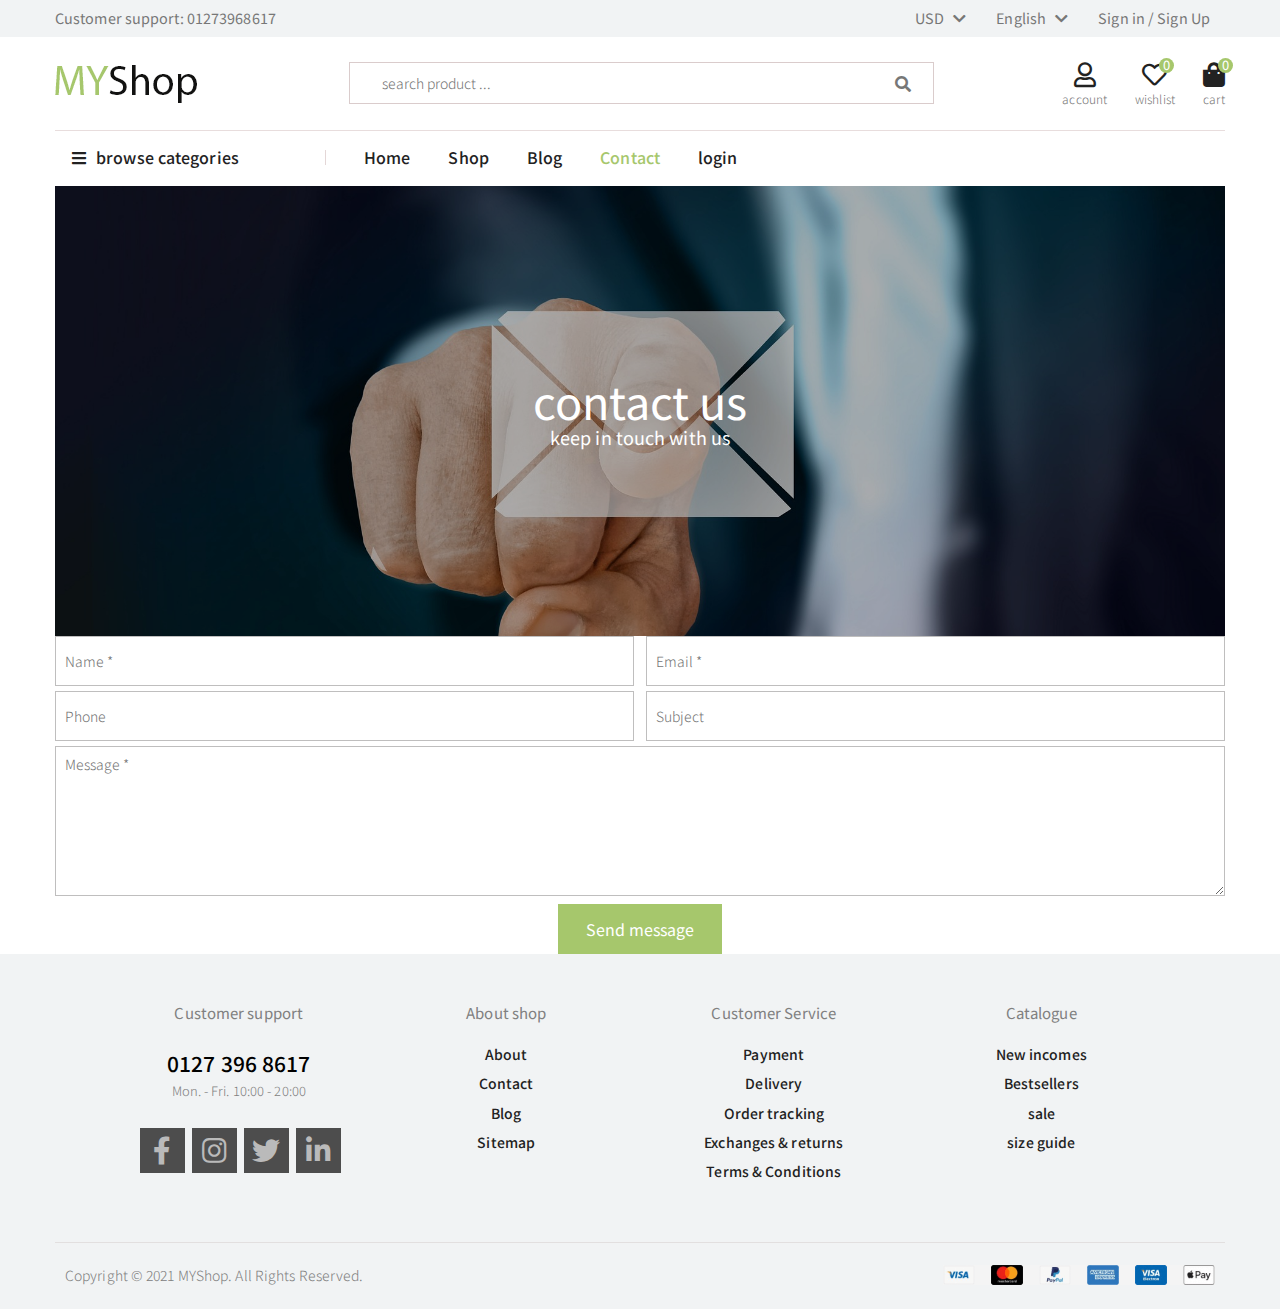
<file: contact.html>
<!DOCTYPE html>
<html lang="en">

<head>
    <meta charset="UTF-8">
    <meta http-equiv="X-UA-Compatible" content="IE=edge">
    <meta name="viewport" content="width=device-width, initial-scale=1.0">
    <title>Contact</title>
    <link rel="stylesheet" href="css/style.css">
    <link rel="stylesheet" href="css/normalize.css">
    <link rel="stylesheet" href="css/all.min.css">
    <link rel="stylesheet" href="css/media.css">
    <link rel="shortcut icon" href="images/logo.png" />
    <link rel="preconnect" href="https://fonts.gstatic.com" crossorigin>
    <link href="https://fonts.googleapis.com/css2?family=Noto+Sans+JP:wght@100;300;400;500&display=swap"
        rel="stylesheet">
</head>

<body>
    <div class="page-wrapper">
        <header>
            <section class="top-header pd-section">
                <div class="container">
                    <div class="top-header-content">
                        <P class="cust-support">Customer support: 01273968617 </P>
                        <div class="top-menu">
                            <a class="linkes" href="#">linkes <i class="fas fa-chevron-down"></i> </a>
                            <ul>
                                <li>
                                    <div class="header-dropdown">
                                        <a href="#">USD <i class="fas fa-chevron-down"></i></a>
                                        <ul class="header-menu">
                                            <li>
                                                <a href="#">Eur</a>
                                            </li>
                                            <li>
                                                <a href="#">Usd</a>
                                            </li>

                                        </ul>
                                    </div>
                                </li>
                                <li>
                                    <div class="header-dropdown">
                                        <a href="#">English <i class="fas fa-chevron-down"></i></a>
                                        <ul class="header-menu">
                                            <li>
                                                <a href="#">English</a>
                                            </li>
                                            <li>
                                                <a href="#">Arabic</a>
                                            </li>

                                        </ul>
                                    </div>

                                </li>
                                <li>
                                    <a class="sign" href="Login.html">Sign in / Sign Up</a>
                                </li>
                            </ul>
                        </div>

                    </div>
                </div>
            </section>
            <section class="middle-header pd-section">
                <div class="container">
                    <div class="middle-header-content">

                        <div id="logo">
                            <label class="open" for="check">
                                <i class="fas fa-bars"></i>
                            </label>
                            <a href="index.html">
                                <figure>
                                    <img src="images/logo.png" alt="My Shop">
                                </figure>
                            </a>
                        </div>

                        <div class="header-search">
                            <form action="#" class="search-form">
                                <input type="search" name="search" placeholder="search product ..." required>
                                <button type="submit" id>
                                    <i class="fas fa-search"></i>
                                </button>
                            </form>
                        </div>

                        <div class="middle-header-right">
                            <ul>
                                <li class="account">
                                    <a href="#">
                                        <div class="icon">
                                            <i class="far fa-user"></i>
                                        </div>
                                        <p>account</p>
                                    </a>

                                </li>
                                <li class="wishlist">
                                    <a href="#">
                                        <div class="icon">
                                            <i class="far fa-heart"></i>
                                            <span class="wishlist-count">0</span>
                                        </div>
                                        <p>wishlist</p>
                                    </a>

                                </li>
                                <li class="cart">
                                    <a href="#">
                                        <div class="icon">

                                            <i class="fas fa-shopping-bag"></i>

                                            <span class="cart-count">0</span>

                                        </div>

                                        <p>cart</p>
                                    </a>
                                </li>
                            </ul>
                        </div>

                    </div>
                </div>
            </section>
            <section class="bottom-header pd-section">
                <div class="container">
                    <div class="bottom-header-content">
                        <div class="category-dropdown">
                            <a class="browse-categories" href="#"><i class="fas fa-bars"></i>browse categories </a>
                            <ul class="dropdown-menu">

                                <li><a href="Shop.html">furniture</a></li>
                                <li><a href="Shop.html">home decor</a></li>
                                <li><a href="Shop.html">sofa</a></li>
                                <li><a href="Shop.html">Lighting</a></li>
                                <li><a href="Shop.html">chair</a></li>


                            </ul>
                        </div>


                        <nav>
                            <ul>
                                <li><a href="index.html">Home</a></li>
                                <li><a href="Shop.html">Shop</a></li>
                                <li><a href="blog.html">Blog</a></li>
                                <li><a href="contact.html" style="color: var(--main-color)">Contact</a></li>
                                <li><a href="Login.html">login</a></li>
                            </ul>
                        </nav>


                    </div>
                </div>
            </section>


        </header>

        <section class="contact pd-section">
            <div class="container">
                <div class="contact-container">
                    <div class="overlay"></div>
                    <div class="text">
                        <h1>
                            contact us
                            <span>keep in touch with us</span>
                        </h1>
                    </div>
                </div>



                <div class="#">
                    <form action="php/send_mail.php" class="form-group-control" method="POST">
                        <div class="col-1">
                            <input type="text" name="contact_name" class="input-control" placeholder="Name *">
                        </div>
                        <div class="col-1">
                            <input type="email" name="contact_email" class="input-control" placeholder="Email *">
                        </div>
                        <div class="col-1">
                            <input name="contact_phone" type="tel" class="input-control" placeholder="Phone">
                        </div>
                        <div class="col-1">
                            <input type="text" class="input-control" placeholder="Subject">
                        </div>
                        <div class="col-2">
                            <textarea name="contact_message" cols="30" rows="10" class="input-control"
                                placeholder="Message *"></textarea>
                        </div>
                        <button class="btn-style2">Send message</button>
                    </form>
                </div>




            </div>

        </section>



        <footer>
            <div class="container">
                <section class="top-footer">
                    <div class="footer-Customer-support">
                        <h3 class="footer-heading">Customer support </h3>
                        <span class="footer-Customer-support-tel">0127 396 8617</span>
                        <span class="footer-Customer-support-date">Mon. - Fri. 10:00 - 20:00</span>
                        <div class=" social">
                            <ul>
                                <li>
                                    <a href="#"> <i class="fab fa-facebook-f toggle"></i></a> 
                                </li>
                                <li>
                                    <a href="#"> <i class="fab fa-instagram toggle"></i></a> 
                                </li> 
                                <li>
                                    <a href="#"><i class="fab fa-twitter toggle"></i></a> 
                                </li>
                                <li>
                                    <a href="#"><i class="fab fa-linkedin-in toggle"></i></a>
                                </li>
                            </ul>
                        </div>
                    </div>
                    <div class="top-footer-list">
                        <div class="top-footer-list-menu">
                            <h3 class="footer-heading">About shop</h3>
                            <ul class="footer-buttons">
                                <li>
                                    <a href="#">About</a>
                                </li>
                                <li>
                                    <a href="contact.html">Contact</a>
                                </li>
                                <li>
                                    <a href="blog.html">Blog</a>
                                </li>
                                <li>
                                    <a href="#">Sitemap</a>
                                </li>
                            </ul>


                        </div>
                        <div class="top-footer-list-menu">
                            <h3 class="footer-heading">Customer Service</h3>
                            <ul class="footer-buttons">
                                <li>
                                    <a href="#">Payment</a>
                                </li>
                                <li>
                                    <a href="#">Delivery</a>
                                </li>
                                <li>
                                    <a href="#">Order tracking</a>
                                </li>
                                <li>
                                    <a href="#">Exchanges & returns</a>
                                </li>
                                <li>
                                    <a href="#">Terms & Conditions</a>
                                </li>
                            </ul>


                        </div>
                        <div class="top-footer-list-menu">
                            <h3 class="footer-heading">Catalogue</h3>
                            <ul class="footer-buttons">
                                <li>
                                    <a href="#">New incomes</a>
                                </li>
                                <li>
                                    <a href="#">Bestsellers</a>
                                </li>
                                <li>
                                    <a href="#">sale</a>
                                </li>
                                <li>
                                    <a href="#">size guide</a>
                                </li>
                            </ul>


                        </div>
                    </div>
                </section>

                <section class="bottom-footer">
                    <div class="bottom-footer-container">
                        <div class="bottom-footer-copyright">
                            <p>Copyright © 2021 MYShop. All Rights Reserved.</p>
                        </div>
                        <figure class="bootm-footer-payments">
                            <img src="images/payments.png" alt="payments">
                        </figure>
                    </div>
                </section>
            </div>
        </footer>
        <span class="up">
            <i class="fas fa-arrow-circle-up"></i>
        </span>


    </div>





    <div class="mobile-menu-container">
        <input type="checkbox" id="check">
        <div class="mobile-menu">
            <label class="close" for="check">
                <i class="fas fa-times"></i>
            </label>


            <div class=" mobile-search">
                <form action="#" class="mobile-search-form">
                    <input type="search" name="search" placeholder="search product ..." required>
                    <button type="submit" id>
                        <i class="fas fa-search"></i>
                    </button>
                </form>
            </div>


            <nav class="mobile-nav">
                <ul>
                    <li><a href="index.html">Home</a></li>
                    <li><a href="Shop.html">Shop</a></li>
                    <li><a href="blog.html">Blog</a></li>
                    <li><a href="contact.html" style="color: var(--main-color)">Contact</a></li>
                    <li><a href="Login.html">login</a></li>
                </ul>
            </nav>

        </div>
    </div>


    <script src="js/html5shiv.min.js"></script>
    <script src="js/main.js"></script></body>

</html>
</file>
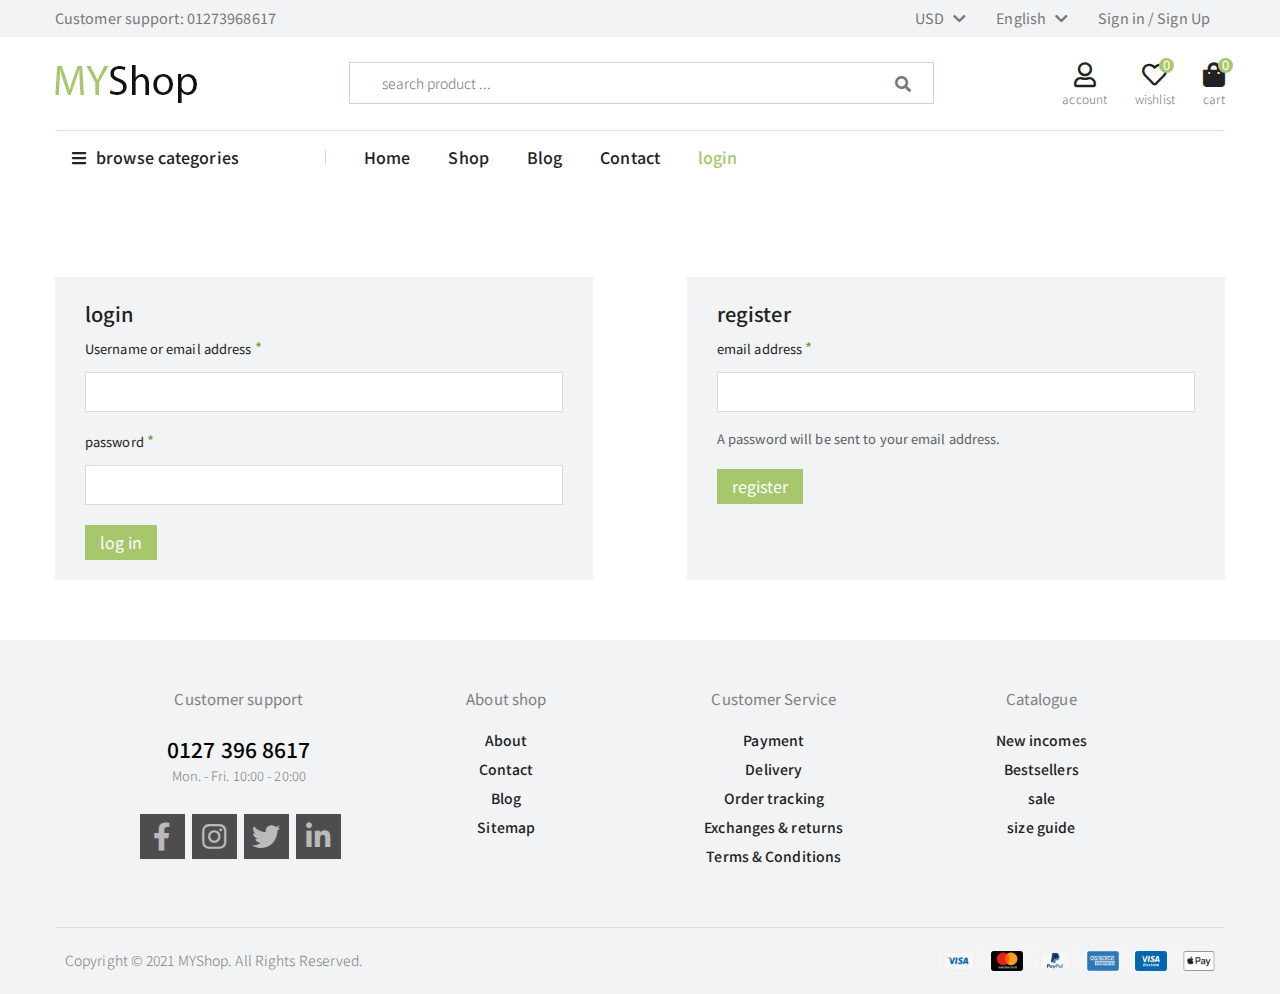
<file: Login.html>
<!DOCTYPE html>
<html lang="en">
<head>
    <meta charset="UTF-8">
    <meta http-equiv="X-UA-Compatible" content="IE=edge">
    <meta name="viewport" content="width=device-width, initial-scale=1.0">
    <title>Login</title>
    <link rel="stylesheet" href="css/style.css" >
    <link rel="stylesheet" href="css/normalize.css">
    <link rel="stylesheet" href="css/all.min.css">
    <link rel="stylesheet" href="css/media.css">
    <link rel="shortcut icon" href="images/logo.png"/>
    <link rel="preconnect" href="https://fonts.gstatic.com" crossorigin>
    <link href="https://fonts.googleapis.com/css2?family=Noto+Sans+JP:wght@100;300;400;500&display=swap" rel="stylesheet">
</head>
<body>
    <div class="page-wrapper">
        <header>
            <section class="top-header pd-section">
                <div class="container">
                    <div class="top-header-content">
                        <P class="cust-support">Customer support: 01273968617 </P>
                        <div class="top-menu">
                            <a class="linkes" href="#">linkes <i class="fas fa-chevron-down"></i> </a>
                            <ul>
                                <li>
                                    <div class="header-dropdown">
                                        <a href="#">USD <i class="fas fa-chevron-down"></i></a>
                                        <ul class="header-menu">
                                            <li>
                                                <a href="#">Eur</a>
                                            </li>
                                            <li>
                                                <a href="#">Usd</a>
                                            </li>
        
                                        </ul>
                                    </div>
                                </li>
                                <li>
                                    <div class="header-dropdown">
                                        <a href="#">English <i class="fas fa-chevron-down"></i></a>
                                        <ul class="header-menu">
                                            <li>
                                                <a href="#">English</a>
                                            </li>
                                            <li>
                                                <a href="#">Arabic</a>
                                            </li>
        
                                        </ul>
                                    </div>
                                
                                </li>
                                <li>
                                <a class="sign" href="Login.html">Sign in / Sign Up</a>
                                </li>
                            </ul>
                        </div>

                    </div>
                </div>
            </section>
            <section class="middle-header pd-section">
                <div class="container">
                    <div class="middle-header-content">
                      
                        <div id="logo">
                            <label class="open" for="check">
                                <i class="fas fa-bars"></i>
                            </label>
                        <a href="index.html">
                            <figure>
                                <img src="images/logo.png" alt="My Shop">
                            </figure> 
                        </a>
                        </div>

                        <div class="header-search">
                            <form action="#" class="search-form">
                                <input type="search" name="search" placeholder="search product ..." required >
                                <button type="submit" id > 
                                    <i class="fas fa-search"></i>
                                </button>
                            </form>
                        </div>

                        <div class="middle-header-right">
                            <ul>
                                <li class="account">
                                    <a href="#">
                                        <div class="icon">
                                        <i class="far fa-user"></i>
                                        </div> 
                                        <p>account</p>
                                    </a>

                                </li>
                                <li class="wishlist">
                                    <a href="#">
                                        <div class="icon">
                                            <i class="far fa-heart"></i>
                                            <span class="wishlist-count">0</span>
                                        </div>
                                        <p>wishlist</p>
                                    </a>

                                </li>
                                <li class="cart">
                                    <a href="#">
                                        <div class="icon">

                                            <i class="fas fa-shopping-bag"></i>
                                        
                                            <span class="cart-count">0</span>

                                        </div> 

                                        <p>cart</p>
                                    </a>
                                </li>
                            </ul>
                        </div>

                    </div>
                </div>
            </section>
            <section class="bottom-header pd-section">
                <div class="container">
                    <div class="bottom-header-content">
                        <div class="category-dropdown">
                            <a class="browse-categories" href="#"><i class="fas fa-bars"></i>browse categories </a>
                            <ul class="dropdown-menu">
                        
                                <li><a href="Shop.html">furniture</a></li>
                                <li><a href="Shop.html">home decor</a></li>
                                <li><a href="Shop.html">sofa</a></li>
                                <li><a href="Shop.html">Lighting</a></li>
                                <li><a href="Shop.html">chair</a></li>
                               
                            
                            </ul>
                        </div>
                    
                    
                        <nav>
                            <ul>
                                <li><a href="index.html">Home</a></li>
                                <li><a href="Shop.html">Shop</a></li>
                                <li><a href="blog.html">Blog</a></li>
                                <li><a href="contact.html">Contact</a></li>
                                <li><a href="Login.html" style="color: var(--main-color)">login</a></li>
                            </ul>
                        </nav>


                    </div>
                </div>
            </section>


        </header>
       

        <section class="login-register">
            <div class="container">
                <div class="login-register-content">
                    <div class=" login login-register-container">
                        <h4 class="form-heading">login</h4>
                        <form action="#" class="login-form">
                            <div class="input-group">
                                <label for="username" class="common-label">
                                    Username or email address <span class="required-mark">*</span> 
                                </label>
                                <input type="text" id="username" class="common-input" required>
                            </div>
                            <div  class="input-group">
                                <label for="password" class="common-label">
                                    password <span class="required-mark">*</span> 
                                </label>
                                <input type="password" id="password" class="common-input" required>
                            </div>
                            <button class="btn-style2">log in</button>
                        </form>

                    </div>



                    <div class="register login-register-container">
                        <h4 class="form-heading">register</h4>
                        <form action="#" class="login-form">
                            <div class="input-group">
                                <label for="email" class="common-label">
                                    email address <span class="required-mark">*</span> 
                                </label>
                                <input type="email" id="email" class="common-input" required>
                                <p>A password will be sent to your email address.</p>
                            </div>
                        
                            <button class="btn-style2">register</button>
                        </form>

                    </div>
                </div>
            </div>
        </section>
        <footer>
            <div class="container">
                <section class="top-footer">
                    <div class="footer-Customer-support">
                        <h3 class="footer-heading">Customer support </h3>
                        <span class="footer-Customer-support-tel">0127 396 8617</span>
                        <span class="footer-Customer-support-date">Mon. - Fri. 10:00 - 20:00</span>
                        <div class=" social">
                            <ul>
                                <li>
                                    <a href="#"> <i class="fab fa-facebook-f toggle"></i></a> 
                                </li>
                                <li>
                                    <a href="#"> <i class="fab fa-instagram toggle"></i></a> 
                                </li> 
                                <li>
                                    <a href="#"><i class="fab fa-twitter toggle"></i></a> 
                                </li>
                                <li>
                                    <a href="#"><i class="fab fa-linkedin-in toggle"></i></a>
                                </li>
                            </ul>
                        </div>
                    </div>
                    <div class="top-footer-list">
                        <div class="top-footer-list-menu">
                            <h3 class="footer-heading">About shop</h3>
                            <ul class="footer-buttons">
                                <li>
                                    <a href="#">About</a>
                                </li>
                                <li>
                                    <a href="contact.html">Contact</a>
                                </li>
                                <li>
                                    <a href="blog.html">Blog</a>
                                </li>
                                 <li>
                                    <a href="#">Sitemap</a>
                                </li>
                            </ul>
    
    
                        </div>
                        <div class="top-footer-list-menu">
                            <h3 class="footer-heading">Customer Service</h3>
                            <ul class="footer-buttons">
                                <li>
                                    <a href="#">Payment</a>
                                </li>
                                <li>
                                    <a href="#">Delivery</a>
                                </li>
                                <li>
                                    <a href="#">Order tracking</a>
                                </li>
                                 <li>
                                    <a href="#">Exchanges & returns</a>
                                </li>
                                <li>
                                    <a href="#">Terms & Conditions</a>
                                </li>
                            </ul>
    
    
                        </div>
                        <div class="top-footer-list-menu">
                            <h3 class="footer-heading">Catalogue</h3>
                            <ul class="footer-buttons">
                                <li>
                                    <a href="#">New incomes</a>
                                </li>
                                <li>
                                    <a href="#">Bestsellers</a>
                                </li>
                                <li>
                                    <a href="#">sale</a>
                                </li>
                                 <li>
                                    <a href="#">size guide</a>
                                </li>
                            </ul>
    
    
                        </div>
                    </div>
                </section>

                <section class="bottom-footer">
                    <div class="bottom-footer-container">
                        <div class="bottom-footer-copyright">
                            <p>Copyright © 2021 MYShop. All Rights Reserved.</p>
                        </div>
                        <figure class="bootm-footer-payments">
                            <img src="images/payments.png" alt="payments">
                        </figure>
                    </div>
                </section>
            </div>
        </footer>
        
       

    </div>





     <div class="mobile-menu-container">
        <input type="checkbox" id="check" >
        <div class="mobile-menu">
            <label class="close" for="check" >
                <i class="fas fa-times"></i>
            </label>


            <div class=" mobile-search">
                <form action="#" class="mobile-search-form">
                    <input type="search" name="search" placeholder="search product ..." required >
                    <button type="submit" id > 
                        <i class="fas fa-search"></i>
                    </button>
                </form>
            </div>

            
            <nav class="mobile-nav">
                <ul>
                    <li><a href="index.html">Home</a></li>
                    <li><a href="Shop.html">Shop</a></li>
                    <li><a href="blog.html">Blog</a></li>
                    <li><a href="contact.html">Contact</a></li>
                    <li><a href="Login.html" style="color: var(--main-color)">login</a></li>
                </ul>
            </nav>

        </div>
    </div>       

    <script src="js/html5shiv.min.js"></script>
</body>
</html>
</file>
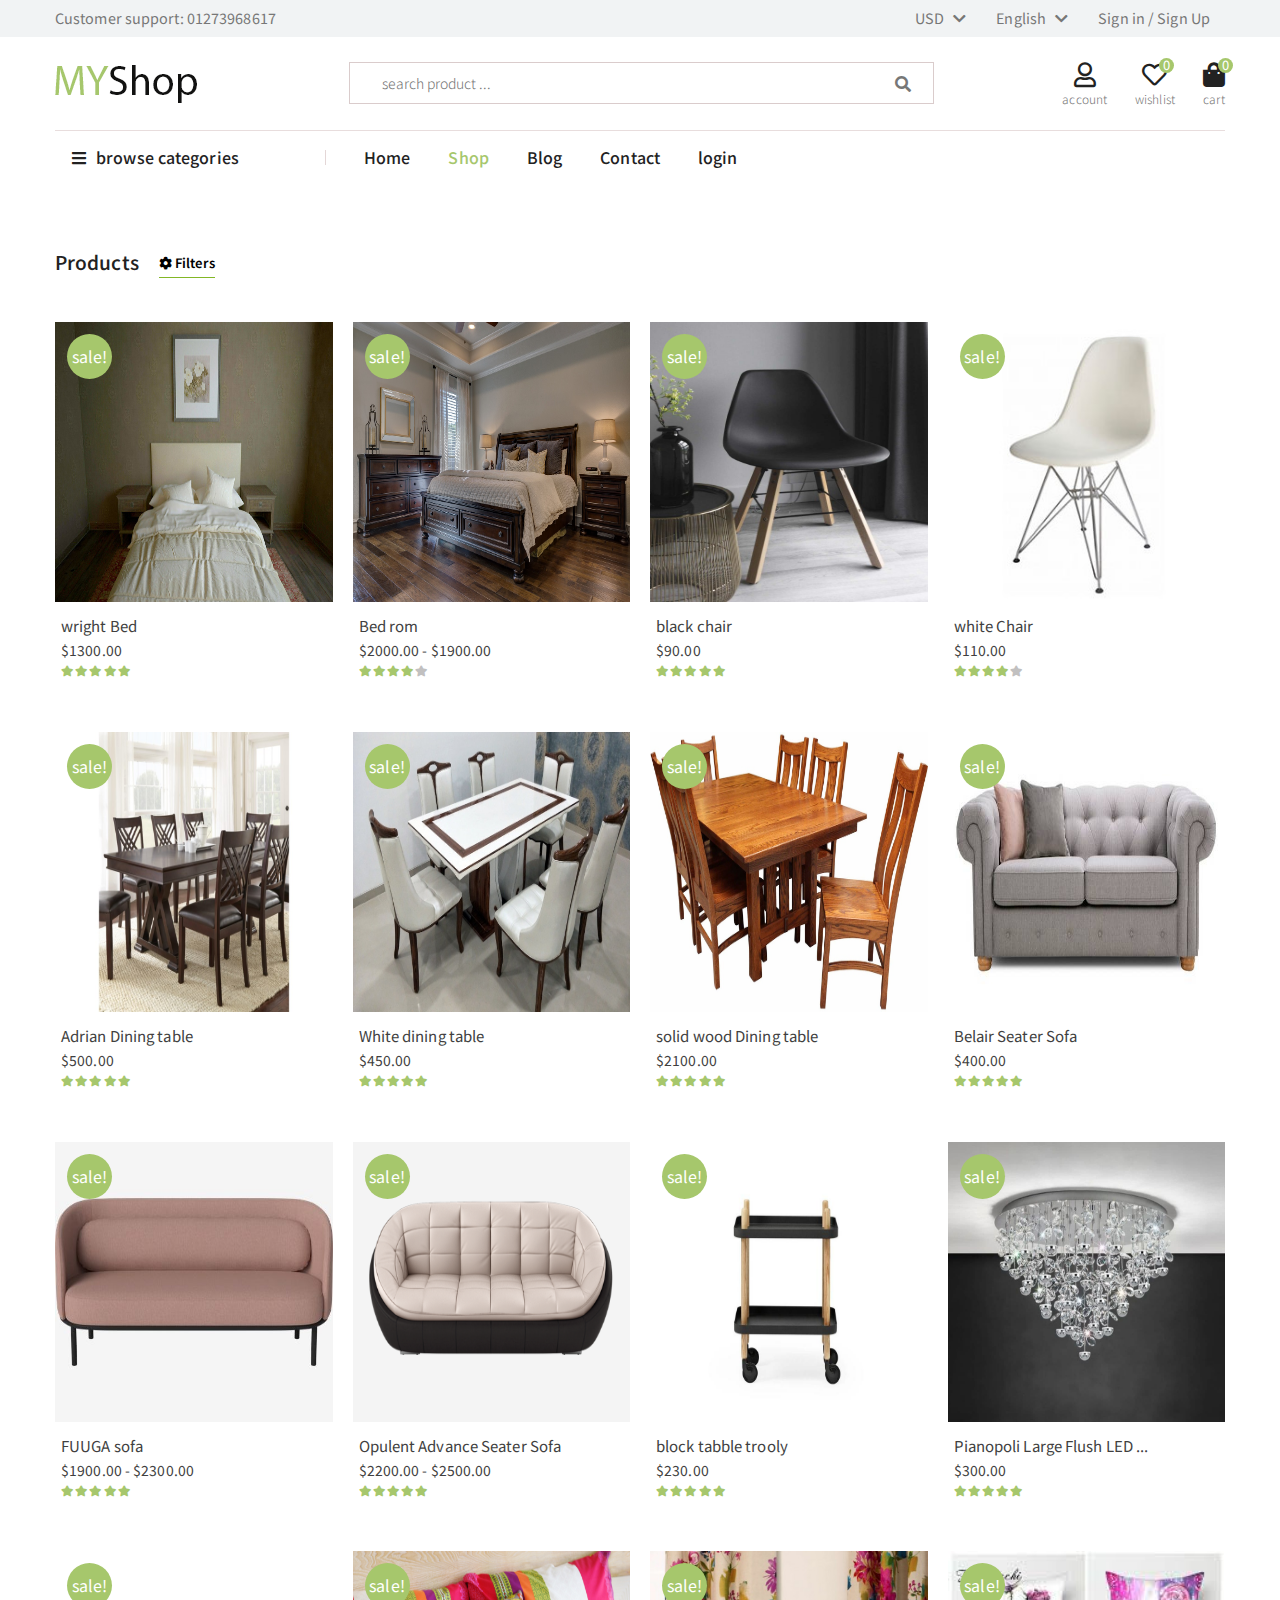
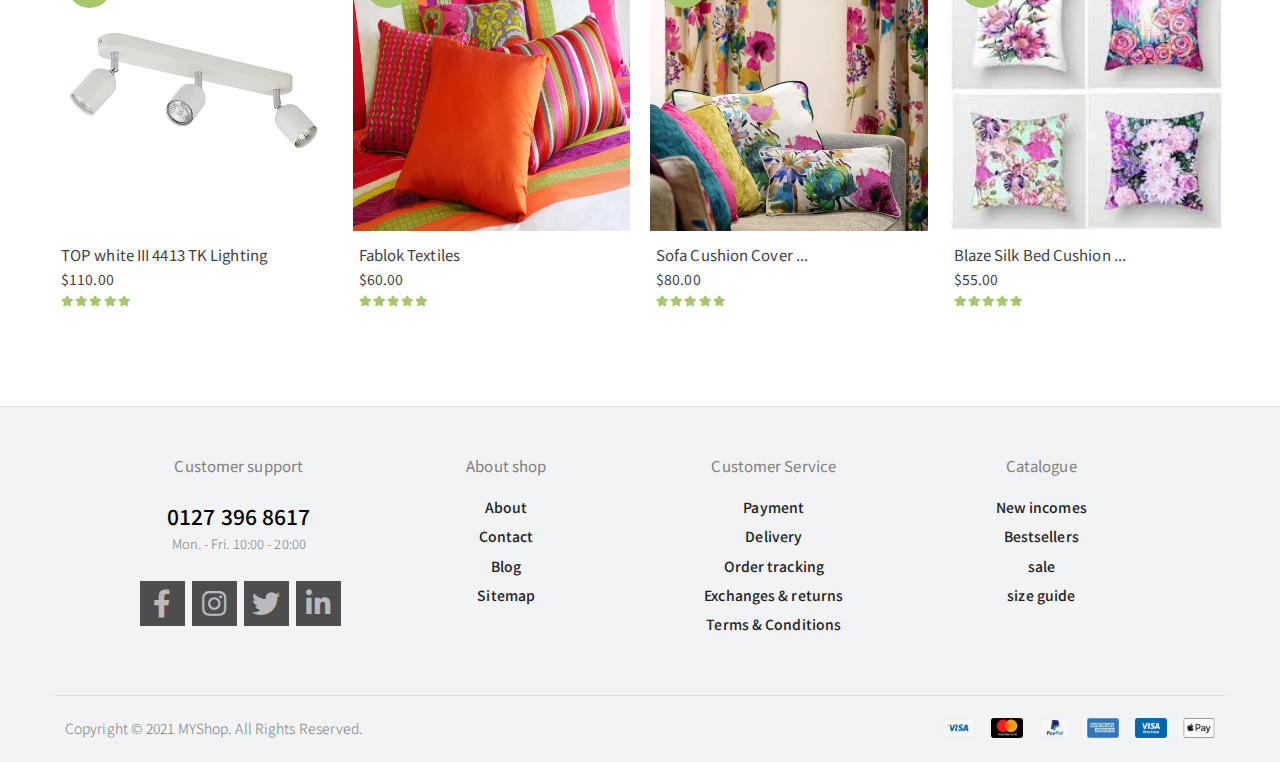
<file: Shop.html>
<!DOCTYPE html>
<html lang="en">
<head>
    <meta charset="UTF-8">
    <meta http-equiv="X-UA-Compatible" content="IE=edge">
    <meta name="viewport" content="width=device-width, initial-scale=1.0">
    <title>Shop</title>
    <link rel="stylesheet" href="css/style.css" >
    <link rel="stylesheet" href="css/normalize.css">
    <link rel="stylesheet" href="css/all.min.css">
    <link rel="stylesheet" href="css/media.css">
    <link rel="shortcut icon" href="images/logo.png"/>
    <link rel="preconnect" href="https://fonts.gstatic.com" crossorigin>
    <link href="https://fonts.googleapis.com/css2?family=Noto+Sans+JP:wght@100;300;400;500&display=swap" rel="stylesheet">
</head>
<body>
    <div class="page-wrapper">
        <header>
            <section class="top-header pd-section">
                <div class="container">
                    <div class="top-header-content">
                        <P class="cust-support">Customer support: 01273968617 </P>
                        <div class="top-menu">
                            <a class="linkes" href="#">linkes <i class="fas fa-chevron-down"></i> </a>
                            <ul>
                                <li>
                                    <div class="header-dropdown">
                                        <a href="#">USD <i class="fas fa-chevron-down"></i></a>
                                        <ul class="header-menu">
                                            <li>
                                                <a href="#">Eur</a>
                                            </li>
                                            <li>
                                                <a href="#">Usd</a>
                                            </li>
        
                                        </ul>
                                    </div>
                                </li>
                                <li>
                                    <div class="header-dropdown">
                                        <a href="#">English <i class="fas fa-chevron-down"></i></a>
                                        <ul class="header-menu">
                                            <li>
                                                <a href="#">English</a>
                                            </li>
                                            <li>
                                                <a href="#">Arabic</a>
                                            </li>
        
                                        </ul>
                                    </div>
                                
                                </li>
                                <li>
                                <a class="sign" href="Login.html">Sign in / Sign Up</a>
                                </li>
                            </ul>
                        </div>

                    </div>
                </div>
            </section>
            <section class="middle-header pd-section">
                <div class="container">
                    <div class="middle-header-content">
                      
                        <div id="logo">
                            <label class="open" for="check">
                                <i class="fas fa-bars"></i>
                            </label>
                        <a href="index.html">
                            <figure>
                                <img src="images/logo.png" alt="My Shop">
                            </figure> 
                        </a>
                        </div>

                        <div class="header-search">
                            <form action="#" class="search-form">
                                <input type="search" name="search" placeholder="search product ..." required >
                                <button type="submit" id > 
                                    <i class="fas fa-search"></i>
                                </button>
                            </form>
                        </div>

                        <div class="middle-header-right">
                            <ul>
                                <li class="account">
                                    <a href="#">
                                        <div class="icon">
                                        <i class="far fa-user"></i>
                                        </div> 
                                        <p>account</p>
                                    </a>

                                </li>
                                <li class="wishlist">
                                    <a href="#">
                                        <div class="icon">
                                            <i class="far fa-heart"></i>
                                            <span class="wishlist-count">0</span>
                                        </div>
                                        <p>wishlist</p>
                                    </a>

                                </li>
                                <li class="cart">
                                    <a href="#">
                                        <div class="icon">

                                            <i class="fas fa-shopping-bag"></i>
                                        
                                            <span class="cart-count">0</span>

                                        </div> 

                                        <p>cart</p>
                                    </a>
                                </li>
                            </ul>
                        </div>

                    </div>
                </div>
            </section>
            <section class="bottom-header pd-section">
                <div class="container">
                    <div class="bottom-header-content">
                        <div class="category-dropdown">
                            <a class="browse-categories" href="#"><i class="fas fa-bars"></i>browse categories </a>
                            <ul class="dropdown-menu">
                        
                                <li><a href="Shop.html">furniture</a></li>
                                <li><a href="Shop.html">home decor</a></li>
                                <li><a href="Shop.html">sofa</a></li>
                                <li><a href="Shop.html">Lighting</a></li>
                                <li><a href="Shop.html">chair</a></li>
                               
                            
                            </ul>
                        </div>
                    
                    
                        <nav>
                            <ul>
                                <li><a href="index.html">Home</a></li>
                                <li><a href="Shop.html" style="color: var(--main-color)">Shop</a></li>
                                <li><a href="blog.html">Blog</a></li>
                                <li><a href="contact.html">Contact</a></li>
                                <li><a href="Login.html">login</a></li>
                            </ul>
                        </nav>


                    </div>
                </div>
            </section>


        </header>

        <div class="shop-page">
            <section class="Products common-section ">
                <div class="container">
                    <div class="products-heading">
                        <h2 class="common-heading">Products</h2>
                        <label for="filters" class="open-filters">
                            <div class="open-filters-group">
                                <i class="fas fa-cog icon-sidebar"></i>
                                <span>Filters</span> 
                            </div>
                        </label>
                    </div>
                    
                    <div class="products-content common-row">

                        <div class="item common-row-item item-pd furniture Beds mix" data-order="1">
                            <figure>
                                <a class="item-imgs" href="#">
                                        <span class="sale"> sale!</span>
                                        <img class="img1" src="images/bed-625386_1280.jpg">  
                                        <img class="img2" src="images/bed-1839183_1280.jpg">
                                        
                                    </a>
                                    <a href="#" class="add-to-cart">
                                        <span class="add-to-cart-popup">add to cart</span>
                                        <i class="fas fa-shopping-bag icon"></i>
                                    </a>
                                
                                <figcaption>
                                    <h4 class="item-title">
                                        <a title="wright Bed" href="#">wright Bed</a>

                                    </h4>
                                </figcaption>
                            </figure>
                            <div class="item-bottom">
                                    <span class="price "><span>$</span>1300.00</span>
                                    <div class="rating ">
                                        <i class="fas fa-star star1"></i>
                                        <i class="fas fa-star star2"></i>
                                        <i class="fas fa-star star3"></i>
                                        <i class="fas fa-star star4"></i>
                                        <i class="fas fa-star star5"></i>
                                    </div>
                            </div>
                            
                        </div>

                            
                            <div class="item common-row-item item-pd furniture Beds mix" data-order="2">
                                <figure>
                                    <a class="item-imgs" href="#">
                                        <span class="sale"> sale!</span>
                                        <img class="img1" src="images/bedroom-1940169_1280.jpg"> 
                                        <img class="img2" src="images/bedroom-5664221_1280.jpg"> 
                                    </a>
                                    <a href="#" class="add-to-cart">
                                        <span class="add-to-cart-popup">add to cart</span>
                                        <i class="fas fa-shopping-bag icon"></i>
                                    </a>
                                    <figcaption>
                                        <h4 class="item-title">
                                        <a title="Bed rom" href="#">Bed rom</a>
    
                                        </h4>
                                    </figcaption>
                                </figure>
                                <div class="item-bottom">
                                    <span class="price "><span class="from"><span>$</span>2000.00</span>      <span>-</span>    <span><span class="to">$</span>1900.00</span></span>
                                    <div class="rating ">
                                        <i class="fas fa-star star1"></i>
                                        <i class="fas fa-star star2"></i>
                                        <i class="fas fa-star star3"></i>
                                        <i class="fas fa-star star4"></i>
                                        <i class="fas fa-star star5"></i>
                                    </div>
                                </div>
                                
                            </div>
                            
                            <div class="item common-row-item  item-pd furniture chair mix" data-order="3">
                                <figure>
                                    <a class="item-imgs" href="#">
                                        <span class="sale"> sale!</span>
                                        <img class="img1" src="images/chair1.jpg"> 
                                        <img class="img2" src="images/chair.jpg">
                                    </a>
                                    <a href="#" class="add-to-cart">
                                        <span class="add-to-cart-popup">add to cart</span>
                                        <i class="fas fa-shopping-bag icon"></i>
                                    </a>
                                    <figcaption>
                                        <h4 class="item-title">
                                        <a title="black chair" href="#">black chair</a>
    
                                        </h4>
                                    </figcaption>
                                </figure>
                                <div class="item-bottom">
                                    <span class="price "><span>$</span>90.00</span>
                                    <div class="rating ">
                                        <i class="fas fa-star star1"></i>
                                        <i class="fas fa-star star2"></i>
                                        <i class="fas fa-star star3"></i>
                                        <i class="fas fa-star star4"></i>
                                        <i class="fas fa-star star5"></i>
                                    </div>
                                </div>
                                
                            </div>
    
    
    
    
    
                            <div class="item common-row-item item-pd furniture chair mix" data-order="4">
                                <figure>
                                    <a class="item-imgs" href="#">
                                            <span class="sale"> sale!</span>
                                            <img class="img1" src="images/White-Cairo-e1382136145551.jpg">  
                                            <img class="img2" src="images/s-l300.jpg">
                                            
                                        </a>
                                        <a href="#" class="add-to-cart">
                                            <span class="add-to-cart-popup">add to cart</span>
                                            <i class="fas fa-shopping-bag icon"></i>
                                        </a>
                                    
                                    <figcaption>
                                        <h4 class="item-title">
                                            <a title="white Chair" href="#">white Chair</a>
    
                                        </h4>
                                    </figcaption>
                                </figure>
                                <div class="item-bottom">
                                        <span class="price "><span>$</span>110.00</span>
                                        <div class="rating ">
                                            <i class="fas fa-star star1"></i>
                                            <i class="fas fa-star star2"></i>
                                            <i class="fas fa-star star3"></i>
                                            <i class="fas fa-star star4"></i>
                                            <i class="fas fa-star star5"></i>
                                        </div>
                                </div>
                            </div>
                                <div class="item common-row-item item-pd furniture dining-table mix" data-order="5">
                                    <figure>
                                        <a class="item-imgs" href="#">
                                                <span class="sale"> sale!</span>
                                                <img class="img1" src="images/dining table 1.jpg">  
                                                <img class="img2" src="images/dining table2.jpg">
                                                
                                            </a>
                                            <a href="#" class="add-to-cart">
                                                <span class="add-to-cart-popup">add to cart</span>
                                                <i class="fas fa-shopping-bag icon"></i>
                                            </a>
                                        
                                        <figcaption>
                                            <h4 class="item-title">
                                                <a title="Adrian Dining table" href="#">Adrian Dining table</a>
        
                                            </h4>
                                        </figcaption>
                                    </figure>
                                    <div class="item-bottom">
                                            <span class="price "><span>$</span>500.00</span>
                                            <div class="rating ">
                                                <i class="fas fa-star star1"></i>
                                                <i class="fas fa-star star2"></i>
                                                <i class="fas fa-star star3"></i>
                                                <i class="fas fa-star star4"></i>
                                                <i class="fas fa-star star5"></i>
                                            </div>
                                    </div>
                                    
                                </div>
        
                                    
                                    <div class="item common-row-item item-pd furniture dining-table mix" data-order="6">
                                        <figure>
                                            <a class="item-imgs" href="#">
                                                <span class="sale"> sale!</span>
                                                <img class="img1" src="images/dining table 3.jpg"> 
                                                <img class="img2" src="images/dining table 4.jpg"> 
                                            </a>
                                            <a href="#" class="add-to-cart">
                                                <span class="add-to-cart-popup">add to cart</span>
                                                <i class="fas fa-shopping-bag icon"></i>
                                            </a>
                                            <figcaption>
                                                <h4 class="item-title">
                                                <a title="White dining table" href="#">White dining table</a>
            
                                                </h4>
                                            </figcaption>
                                        </figure>
                                        <div class="item-bottom">
                                            <span class="price "> <span>$</span>450.00</span>
                                            <div class="rating ">
                                                <i class="fas fa-star star1"></i>
                                                <i class="fas fa-star star2"></i>
                                                <i class="fas fa-star star3"></i>
                                                <i class="fas fa-star star4"></i>
                                                <i class="fas fa-star star5"></i>
                                            </div>
                                        </div>
                                        
                                    </div>
                                    <div class="item common-row-item item-pd mix furniture dining-table" data-order="7">
                                        <figure>
                                            <a class="item-imgs" href="#">
                                                    <span class="sale"> sale!</span>
                                                    <img class="img1" src="images/dining table 5.jpg">  
                                                    <img class="img2" src="images/dining table 6.jpg">
                                                    
                                                </a>
                                                <a href="#" class="add-to-cart">
                                                    <span class="add-to-cart-popup">add to cart</span>
                                                    <i class="fas fa-shopping-bag icon"></i>
                                                </a>
                                            
                                            <figcaption>
                                                <h4 class="item-title">
                                                    <a title="solid wood Dining table" href="#">solid wood Dining table</a>
            
                                                </h4>
                                            </figcaption>
                                        </figure>
                                        <div class="item-bottom">
                                                <span class="price "><span>$</span>2100.00</span>
                                                <div class="rating ">
                                                    <i class="fas fa-star star1"></i>
                                                    <i class="fas fa-star star2"></i>
                                                    <i class="fas fa-star star3"></i>
                                                    <i class="fas fa-star star4"></i>
                                                    <i class="fas fa-star star5"></i>
                                                </div>
                                        </div>
                                        
                                    </div>
                                    


                                    <div class="item common-row-item item-pd furniture sofa mix" data-order="8">
                                        <figure>
                                            <a class="item-imgs" href="#">
                                                    <span class="sale"> sale!</span>
                                                    <img class="img1" src="images/sofa1.jpg">  
                                                    <img class="img2" src="images/sofa2.jpg">
                                                    
                                                </a>
                                                <a href="#" class="add-to-cart">
                                                    <span class="add-to-cart-popup">add to cart</span>
                                                    <i class="fas fa-shopping-bag icon"></i>
                                                </a>
                                            
                                            <figcaption>
                                                <h4 class="item-title">
                                                    <a title="Belair Seater Sofa" href="#">Belair Seater Sofa</a>
            
                                                </h4>
                                            </figcaption>
                                        </figure>
                                        <div class="item-bottom">
                                                <span class="price "><span>$</span>400.00</span>
                                                <div class="rating ">
                                                    <i class="fas fa-star star1"></i>
                                                    <i class="fas fa-star star2"></i>
                                                    <i class="fas fa-star star3"></i>
                                                    <i class="fas fa-star star4"></i>
                                                    <i class="fas fa-star star5"></i>
                                                </div>
                                        </div>
                                        
                                    </div>
            
                                        
                                    <div class="item common-row-item item-pd furniture sofa mix" data-order="9">
                                            <figure>
                                                <a class="item-imgs" href="#">
                                                    <span class="sale"> sale!</span>
                                                    <img class="img1" src="images/sofa3.jpg"> 
                                                    <img class="img2" src="images/sofa4.jpg"> 
                                                </a>
                                                <a href="#" class="add-to-cart">
                                                    <span class="add-to-cart-popup">add to cart</span>
                                                    <i class="fas fa-shopping-bag icon"></i>
                                                </a>
                                                <figcaption>
                                                    <h4 class="item-title">
                                                    <a title="FUUGA sofa" href="#">FUUGA sofa</a>
                
                                                    </h4>
                                                </figcaption>
                                            </figure>
                                            <div class="item-bottom">
                                                <span class="price "><span class="from"><span>$</span>1900.00</span>      <span>-</span>    <span><span class="to">$</span>2300.00</span></span>
                                                <div class="rating ">
                                                    <i class="fas fa-star star1"></i>
                                                    <i class="fas fa-star star2"></i>
                                                    <i class="fas fa-star star3"></i>
                                                    <i class="fas fa-star star4"></i>
                                                    <i class="fas fa-star star5"></i>
                                                </div>
                                            </div>
                                        </div>
            
            
                                        <div class="item common-row-item item-pd furniture sofa mix"data-order="10">
                                                <figure>
                                                    <a class="item-imgs" href="#">
                                                        <span class="sale"> sale!</span>
                                                        <img class="img1" src="images/sofa5.png"> 
                                                        <img class="img2" src="images/sofa6.png"> 
                                                    </a>
                                                    <a href="#" class="add-to-cart">
                                                        <span class="add-to-cart-popup">add to cart</span>
                                                        <i class="fas fa-shopping-bag icon"></i>
                                                    </a>
                                                    <figcaption>
                                                        <h4 class="item-title">
                                                        <a title="Opulent Advance Seater Sofa" href="#">Opulent Advance Seater Sofa</a>
                    
                                                        </h4>
                                                    </figcaption>
                                                </figure>
                                                <div class="item-bottom">
                                                    <span class="price "><span class="from"><span>$</span>2200.00</span>      <span>-</span>    <span><span class="to">$</span>2500.00</span></span>
                                                    <div class="rating ">
                                                        <i class="fas fa-star star1"></i>
                                                        <i class="fas fa-star star2"></i>
                                                        <i class="fas fa-star star3"></i>
                                                        <i class="fas fa-star star4"></i>
                                                        <i class="fas fa-star star5"></i>
                                                    </div>
                                                </div>
                                            
                                        </div>
                                        
                                    

                                        <div class="item common-row-item item-pd Home-decor coffe-tabble mix" data-order="11">
                                            <figure>
                                                <a class="item-imgs" href="#">
                                                        <span class="sale"> sale!</span>
                                                        <img class="img1" src="images/coffe & tabble 1.jpg">  
                                                        <img class="img2" src="images/coffe & tabble 2.jpg">
                                                        
                                                    </a>
                                                    <a href="#" class="add-to-cart">
                                                        <span class="add-to-cart-popup">add to cart</span>
                                                        <i class="fas fa-shopping-bag icon"></i>
                                                    </a>
                                                
                                                <figcaption>
                                                    <h4 class="item-title">
                                                        <a title="block tabble trooly" href="#">block tabble trooly</a>
                
                                                    </h4>
                                                </figcaption>
                                            </figure>
                                            <div class="item-bottom">
                                                    <span class="price "><span>$</span>230.00</span>
                                                    <div class="rating ">
                                                        <i class="fas fa-star star1"></i>
                                                        <i class="fas fa-star star2"></i>
                                                        <i class="fas fa-star star3"></i>
                                                        <i class="fas fa-star star4"></i>
                                                        <i class="fas fa-star star5"></i>
                                                    </div>
                                            </div>
                                            
                                        </div>
                
                
                
                
                
                                        <div class="item common-row-item item-pd Home-decor lighting mix" data-order="12">
                                            <figure>
                                                <a class="item-imgs" href="#">
                                                        <span class="sale"> sale!</span>
                                                        <img class="img1" src="images/lighting1.jpg">  
                                                        <img class="img2" src="images/lighting2.jpg">
                                                        
                                                    </a>
                                                    <a href="#" class="add-to-cart">
                                                        <span class="add-to-cart-popup">add to cart</span>
                                                        <i class="fas fa-shopping-bag icon"></i>
                                                    </a>
                                                
                                                <figcaption>
                                                    <h4 class="item-title">
                                                        <a title="Pianopoli Large Flush LED Ceiling Light - Eglo Lighting" href="#">Pianopoli Large Flush LED ... </a>
                
                                                    </h4>
                                                </figcaption>
                                            </figure>
                                            <div class="item-bottom">
                                                    <span class="price "><span>$</span>300.00</span>
                                                    <div class="rating ">
                                                        <i class="fas fa-star star1"></i>
                                                        <i class="fas fa-star star2"></i>
                                                        <i class="fas fa-star star3"></i>
                                                        <i class="fas fa-star star4"></i>
                                                        <i class="fas fa-star star5"></i>
                                                    </div>
                                            </div>
                                            
                                        </div>
                
                                        <div class="item common-row-item item-pd Home-decor lighting mix" data-order="13">
                                            <figure>
                                                <a class="item-imgs" href="#">
                                                        <span class="sale"> sale!</span>
                                                        <img class="img1" src="images/lighting3.jpg">  
                                                        <img class="img2" src="images/lighting4.jpg">
                                                        
                                                    </a>
                                                    <a href="#" class="add-to-cart">
                                                        <span class="add-to-cart-popup">add to cart</span>
                                                        <i class="fas fa-shopping-bag icon"></i>
                                                    </a>
                                                
                                                <figcaption>
                                                    <h4 class="item-title">
                                                        <a title="TOP white III 4413 TK Lighting" href="#">TOP white III 4413 TK Lighting</a>
                
                                                    </h4>
                                                </figcaption>
                                            </figure>
                                            <div class="item-bottom">
                                                    <span class="price "><span>$</span>110.00</span>
                                                    <div class="rating ">
                                                        <i class="fas fa-star star1"></i>
                                                        <i class="fas fa-star star2"></i>
                                                        <i class="fas fa-star star3"></i>
                                                        <i class="fas fa-star star4"></i>
                                                        <i class="fas fa-star star5"></i>
                                                    </div>
                                            </div>
                                            
                                        </div>
                
                                            
                                           
                                        <div class="item common-row-item item-pd Home-decor textiles mix" data-order="14">
                                            <figure>
                                                <a class="item-imgs" href="#">
                                                        <span class="sale"> sale!</span>
                                                        <img class="img1" src="images/textiles1.jpg">  
                                                        <img class="img2" src="images/textiles2.jpg">
                                                        
                                                    </a>
                                                    <a href="#" class="add-to-cart">
                                                        <span class="add-to-cart-popup">add to cart</span>
                                                        <i class="fas fa-shopping-bag icon"></i>
                                                    </a>
                                                
                                                <figcaption>
                                                    <h4 class="item-title">
                                                        <a title=" Fablok Textiles" href="#"> Fablok Textiles</a>
                
                                                    </h4>
                                                </figcaption>
                                            </figure>
                                            <div class="item-bottom">
                                                    <span class="price "><span>$</span>60.00</span>
                                                    <div class="rating ">
                                                        <i class="fas fa-star star1"></i>
                                                        <i class="fas fa-star star2"></i>
                                                        <i class="fas fa-star star3"></i>
                                                        <i class="fas fa-star star4"></i>
                                                        <i class="fas fa-star star5"></i>
                                                    </div>
                                            </div>
                                            
                                        </div>
                
                
                
                                        <div class="item common-row-item item-pd Home-decor textiles mix" data-order="15">
                                            <figure>
                                                <a class="item-imgs" href="#">
                                                        <span class="sale"> sale!</span>
                                                        <img class="img1" src="images/textiles3.jpg">  
                                                        <img class="img2" src="images/textiles4.jpg">
                                                        
                                                    </a>
                                                    <a href="#" class="add-to-cart">
                                                        <span class="add-to-cart-popup">add to cart</span>
                                                        <i class="fas fa-shopping-bag icon"></i>
                                                    </a>
                                                
                                                <figcaption>
                                                    <h4 class="item-title">
                                                        <a title="Sofa Cushion Cover Home Dec" href="#">Sofa Cushion Cover ...</a>
                
                                                    </h4>
                                                </figcaption>
                                            </figure>
                                            <div class="item-bottom">
                                                    <span class="price "><span>$</span>80.00</span>
                                                    <div class="rating ">
                                                        <i class="fas fa-star star1"></i>
                                                        <i class="fas fa-star star2"></i>
                                                        <i class="fas fa-star star3"></i>
                                                        <i class="fas fa-star star4"></i>
                                                        <i class="fas fa-star star5"></i>
                                                    </div>
                                            </div>
                                            
                                        </div>
                
                                        <div class="item common-row-item item-pd Home-decor textiles mix " data-order="16">
                                            <figure>
                                                <a class="item-imgs" href="#">
                                                        <span class="sale"> sale!</span>
                                                        <img class="img1" src="images/textiles5.jpg">  
                                                        <img class="img2" src="images/textiles6.jpg">
                                                        
                                                    </a>
                                                    <a href="#" class="add-to-cart">
                                                        <span class="add-to-cart-popup">add to cart</span>
                                                        <i class="fas fa-shopping-bag icon"></i>
                                                    </a>
                                                
                                                <figcaption>
                                                    <h4 class="item-title">
                                                        <a title="Blaze Silk Bed Cushion - Teal - 60x60cm" href="#">Blaze Silk Bed Cushion ...</a>
                
                                                    </h4>
                                                </figcaption>
                                            </figure>
                                            <div class="item-bottom">
                                                    <span class="price "><span>$</span>55.00</span>
                                                    <div class="rating ">
                                                        <i class="fas fa-star star1"></i>
                                                        <i class="fas fa-star star2"></i>
                                                        <i class="fas fa-star star3"></i>
                                                        <i class="fas fa-star star4"></i>
                                                        <i class="fas fa-star star5"></i>
                                                    </div>
                                            </div>
                                            
                                        </div>
                
                                            
                                           
                                        
                                            
                                           
                                        

                        
                        
                    </div>
                </div>
            </section>

            <aside class="shop-sidebar">
                <input type="checkbox" id="filters">
                <div class="shop-sidebar-categories">
                    <label for="filters" class="close-filters">
                        <i class="fas fa-times"></i>
                    </label>
                    <h5 class="shop-sidebar-heading">categories</h5>
                    <ul>
                        <li class="categori-collection">
                            <li class="general-categories" data-filter=".furniture">
                                furniture  <span class="count">(10)</span>

                            </li>
                            <ul class="group-categori">
                                <li class="bed group-categori-item"data-filter=".Beds" >
                                    Beds
                                    <span class="count">(2)</span>
                                </li>
                                <li class="sofa group-categori-item" data-filter=".sofa" >
                                    sofa
                                    <span class="count">(3)</span>
                                </li>
                                <li class="dining-table group-categori-item" data-filter=".dining-table" >
                                  dining table
                                    <span class="count">(3)</span>
                                </li>
                                <li class="chair group-categori-item" data-filter=".chair" >
                                     chair
                                    <span class="count">(2)</span>
                                </li>
                            </ul>
                        </li>

                        <li class="categori-collection">
                            <li class="general-categories" data-filter=".Home-decor" >
                                Home decor <span class="count">(6)</span>

                            </li>
                            <ul class="group-categori">
                                <li class="sofa group-categori-item" data-filter=".lighting">
                                   Lighting 
                                    <span class="count">(2)</span>
                                </li>
                                <li class="dining-table group-categori-item" data-filter=".textiles">
                                    Textile & decor
                                    <span class="count">(3)</span>
                                </li>
                                <li class="chair group-categori-item" data-filter=".coffe-tabble" >
                                    Coffee & Tables
                                    <span class="count">(1)</span>
                                </li>
                            </ul>
                        </li>
                    </ul>
                </div>
            </aside>
        </div>
       
        <footer>
            <div class="container">
                <section class="top-footer">
                    <div class="footer-Customer-support">
                        <h3 class="footer-heading">Customer support </h3>
                        <span class="footer-Customer-support-tel">0127 396 8617</span>
                        <span class="footer-Customer-support-date">Mon. - Fri. 10:00 - 20:00</span>
                        <div class=" social">
                            <ul>
                                <li>
                                    <a href="#"> <i class="fab fa-facebook-f toggle"></i></a> 
                                </li>
                                <li>
                                    <a href="#"> <i class="fab fa-instagram toggle"></i></a> 
                                </li> 
                                <li>
                                    <a href="#"><i class="fab fa-twitter toggle"></i></a> 
                                </li>
                                <li>
                                    <a href="#"><i class="fab fa-linkedin-in toggle"></i></a>
                                </li>
                            </ul>
                        </div>
                    </div>
                    <div class="top-footer-list">
                        <div class="top-footer-list-menu">
                            <h3 class="footer-heading">About shop</h3>
                            <ul class="footer-buttons">
                                <li>
                                    <a href="#">About</a>
                                </li>
                                <li>
                                    <a href="contact.html">Contact</a>
                                </li>
                                <li>
                                    <a href="blog.html">Blog</a>
                                </li>
                                 <li>
                                    <a href="#">Sitemap</a>
                                </li>
                            </ul>
    
    
                        </div>
                        <div class="top-footer-list-menu">
                            <h3 class="footer-heading">Customer Service</h3>
                            <ul class="footer-buttons">
                                <li>
                                    <a href="#">Payment</a>
                                </li>
                                <li>
                                    <a href="#">Delivery</a>
                                </li>
                                <li>
                                    <a href="#">Order tracking</a>
                                </li>
                                 <li>
                                    <a href="#">Exchanges & returns</a>
                                </li>
                                <li>
                                    <a href="#">Terms & Conditions</a>
                                </li>
                            </ul>
    
    
                        </div>
                        <div class="top-footer-list-menu">
                            <h3 class="footer-heading">Catalogue</h3>
                            <ul class="footer-buttons">
                                <li>
                                    <a href="#">New incomes</a>
                                </li>
                                <li>
                                    <a href="#">Bestsellers</a>
                                </li>
                                <li>
                                    <a href="#">sale</a>
                                </li>
                                 <li>
                                    <a href="#">size guide</a>
                                </li>
                            </ul>
    
    
                        </div>
                    </div>
                </section>

                <section class="bottom-footer">
                    <div class="bottom-footer-container">
                        <div class="bottom-footer-copyright">
                            <p>Copyright © 2021 MYShop. All Rights Reserved.</p>
                        </div>
                        <figure class="bootm-footer-payments">
                            <img src="images/payments.png" alt="payments">
                        </figure>
                    </div>
                </section>
            </div>
        </footer>
        <span class="up">
            <i class="fas fa-arrow-circle-up"></i>
        </span>


    </div>





     <div class="mobile-menu-container">
        <input type="checkbox" id="check" >
        <div class="mobile-menu">
            <label class="close" for="check" >
                <i class="fas fa-times"></i>
            </label>


            <div class=" mobile-search">
                <form action="#" class="mobile-search-form">
                    <input type="search" name="search" placeholder="search product ..." required >
                    <button type="submit" id > 
                        <i class="fas fa-search"></i>
                    </button>
                </form>
            </div>

            
            <nav class="mobile-nav">
                <ul>
                    <li><a href="index.html">Home</a></li>
                    <li><a href="Shop.html" style="color: var(--main-color);">Shop</a></li>
                    <li><a href="blog.html">Blog</a></li>
                    <li><a href="contact.html">Contact</a></li>
                    <li><a href="Login.html">login</a></li>
                </ul>
            </nav>

        </div>
    </div>       


    <script src="js/html5shiv.min.js"></script>
    <script src="js/mixitup.min.js"></script>
    <script src="js/main.js"></script>
</body>
</html>
</file>
<file: css/style.css>
* {
  margin: 0;
  padding: 0;
  box-sizing: border-box;
  -webkit-box-sizing: border-box;
  -moz-box-sizing: border-box;
  -ms-box-sizing: border-box;
  -o-box-sizing: border-box;
  font-family: "Noto Sans JP", sans-serif;
}

body {
  letter-spacing: 0.1px;
}

/*////////////////////////////variables//////////////////////////////////*/
:root {
  --main-color: #a6c76c;
  --secoundery-color: #222222;
  --section-padding: 20px;
  --gray: #777;
}

/*/ ///////////////////////////common//////////////////////////////////*/

.container {
  margin: 0 auto;
}
.pd-section {
  padding: 0 10px;
}
a {
  text-decoration: none;
  color: var(--secoundery-color);
  user-select: none;
  -webkit-user-select: none;
}
ul {
  list-style: none;
}

.btn-style1 {
  color: white;
  background-color: transparent;
  outline: none;
  border: 1px solid rgb(223, 219, 219);
  font-size: 16px;
  padding: 8px 15px;
  cursor: pointer;
  transition: all 0.2s linear;
  -webkit-transition: all 0.2s linear;
  -moz-transition: all 0.2s linear;
  -ms-transition: all 0.2s linear;
  -o-transition: all 0.2s linear;
}
.btn-style1:hover {
  box-shadow: 0.5px 0.5px 0.5px #fff inset, -0.5px -0.5px 0.5px #fff inset;
  -webkit-box-shadow: 0.5px 0.5px 0.5px #fff inset,
    -0.5px -0.5px 0.5px #fff inset;
}

.btn-style2 {
  background-color: var(--main-color);
  color: #fff;
  outline: none;
  font-size: 16px;
  cursor: pointer;
  padding: 8px 15px;
  border: none;
  transition: all 0.2s linear;
  -webkit-transition: all 0.2s linear;
  -moz-transition: all 0.2s linear;
  -ms-transition: all 0.2s linear;
  -o-transition: all 0.2s linear;
}
.btn-style2:hover {
  background-color: #bedf86;
}
del {
  color: rgb(146, 143, 143);
  margin-right: 3px;
}
img {
  background-color: #f4f4f4;
}
.overlay {
  position: absolute;
  top: 0;
  left: 0;
  right: 0;
  bottom: 0;
  z-index: 2;
  background-color: #00000052;
}

/*////////////////////////////////////////common-section//////////////////*/
.common-section {
  padding: 65px 15px;
  border-bottom: 1px solid #e2dfdf;
}

.common-heading {
  color: var(--secoundery-color);
  font-size: 24px;
  font-weight: 540;
  position: relative;
  text-align: center;
  margin-bottom: 67px;
}
.common-heading::after {
  content: "";
  position: absolute;
  width: 62px;
  height: 4px;
  background-color: #cccbcb;
  top: 163%;
  left: 50%;
  transform: translateX(-50%);
  -webkit-transform: translateX(-50%);
  -ms-transform: translateX(-50%);
  -o-transform: translateX(-50%);
  -moz-transform: translateX(-50%);
}
.item-pd {
  padding-bottom: 35px;
}
.item-pd:hover {
  box-shadow: 5px 5px 10px rgb(243 237 237), -5px 5px 10px rgb(243 237 237);
  -webkit-box-shadow: 5px 5px 10px rgb(243 237 237),
    -5px 5px 10px rgb(243 237 237);
}
.common-row {
  display: grid;
  display: -ms-grid;
  grid-template-columns: repeat(auto-fill, minmax(250px, 1fr));
  -ms-grid-columns: repeat(auto-fill, minmax(250px, 1fr));
  gap: 20px;
}
.common-row-item figure {
  position: relative;
  height: 280px;
}

.common-row-item .item-imgs,
img {
  width: 100%;
  height: 100%;
}

.common-row-item figure .item-imgs {
  display: block;
  position: relative;
}
.common-row-item figure .item-imgs img {
  position: absolute;
  top: 0;
  left: 0;
}
.img1 {
  z-index: 2;
  transition: all 0.3s linear;
  -webkit-transition: all 0.2s linear;
  -moz-transition: all 0.2s linear;
  -ms-transition: all 0.2s linear;
  -o-transition: all 0.2s linear;
}
.common-row-item figure:hover .img1 {
  transform: scalex(0);
  -webkit-transform: scalex(0);
  -ms-transform: scalex(0);
  -o-transform: scalex(0);
  -moz-transform: scalex(0);

  opacity: 0;
}
.sale {
  position: absolute;
  top: 12px;
  left: 12px;
  z-index: 3;
  color: #fff;
  background-color: var(--main-color);
  width: 45px;
  height: 45px;
  border-radius: 50%;
  -webkit-border-radius: 50%;
  -moz-border-radius: 50%;
  line-height: 45px;
  text-align: center;
  font-size: 16px;
  cursor: default;
}
.add-to-cart {
  position: absolute;
  right: 10px;
  bottom: 10px;
  height: 32px;
  width: 32px;
  border-radius: 16px;
  -webkit-border-radius: 16px;
  -moz-border-radius: 16px;
  z-index: 2;
  transition: all 0.2s linear;
  -webkit-transition: all 0.2s linear;
  -moz-transition: all 0.2s linear;
  -ms-transition: all 0.2s linear;
  -o-transition: all 0.2s linear;
  background-color: var(--main-color);
  color: white;
  line-height: 32px;
  opacity: 0;
  padding-left: 9px;
  will-change: width;
  overflow: hidden;
}
.add-to-cart .icon {
  position: absolute;
  right: 8px;
  top: 8px;
}
.add-to-cart-popup {
  opacity: 0;
  visibility: hidden;
  transition-property: opacity;
  transition-duration: 0.6s;
  transition-timing-function: linear;
  bottom: 1px;
  position: absolute;
}
.common-row-item figure:hover .add-to-cart {
  opacity: 1;
}
.add-to-cart:hover {
  width: 120px;
}
.add-to-cart:hover .add-to-cart-popup {
  visibility: visible;
  opacity: 1;
}

.common-row-item figure figcaption .item-title {
  margin-top: 15px;
  font-size: 15px;
  font-weight: 400;
}
.common-row-item figure figcaption h4 a,
.price {
  color: rgb(65, 63, 63);
  padding-left: 6px;
}
.price {
  display: block;
  margin-top: 40px;
  font-size: 14px;
  cursor: default;
}

.rating {
  font-size: 11px;
  margin-top: 6px;
  padding-left: 6px;
  cursor: default;
}
.up {
  position: fixed;
  right: 20px;
  bottom: -70px;
  color: var(--main-color);
  background-color: var(--secoundery-color);
  width: 70px;
  height: 70px;
  line-height: 70px;
  text-align: center;
  z-index: 1000;
  font-size: 32px;
  border-radius: 18px;
  -webkit-border-radius: 18px;
  -moz-border-radius: 18px;
  opacity: 0;
  transition: all 0.2s linear;
  -webkit-transition: all 0.2s linear;
  -moz-transition: all 0.2s linear;
  -ms-transition: all 0.2s linear;
  -o-transition: all 0.2s linear;
  cursor: pointer;
}
.show {
  opacity: 1 !important;
  bottom: 20px !important;
}
/*/ ///////////////////////////top-header//////////////////////////////////*/

.top-header {
  background-color: #f1f3f4;
  min-height: 36px;
}
.top-header-content {
  display: flex;
  display: -webkit-box;
  display: -moz-box;
  display: -ms-flexbox;
  display: -webkit-flex;
  justify-content: space-between;
  align-items: center;
  -webkit-box-align: center;
  -moz-box-align: center;
  -ms-flex-align: center;
  -webkit-align-items: center;
  color: var(--gray);
  font-size: 0.9rem;
}
.top-header-content .top-menu > ul {
  display: flex;
  display: -webkit-box;
  display: -moz-box;
  display: -ms-flexbox;
  display: -webkit-flex;
}
.top-header-content .top-menu > ul > li {
  margin: 0 15px;
}
.top-header-content .top-menu a {
  color: var(--gray);
  transition: all 0.2s linear;
  -webkit-transition: all 0.2s linear;
  -moz-transition: all 0.2s linear;
  -ms-transition: all 0.2s linear;
  -o-transition: all 0.2s linear;
}
.top-header-content .top-menu a:hover {
  color: var(--main-color);
}
.top-header-content .top-menu a i {
  margin-left: 6px;
}
.header-dropdown,
.top-header-content > P,
.linkes,
.sign {
  position: relative;
  padding: 10px 0;
}
.header-dropdown:hover .header-menu {
  visibility: visible;
  opacity: 1;
}
.header-menu {
  position: absolute;
  z-index: 2;
  background-color: white;
  box-shadow: 1px 1px 9px #ded9d9;
  -webkit-box-shadow: 1px 1px 9px #ded9d9;
  top: 100%;
  left: 0;
  padding: 3px 0;
  visibility: hidden;
  opacity: 0;
  transition: all 0.2s linear;
  -webkit-transition: all 0.2s linear;
  -moz-transition: all 0.2s linear;
  -ms-transition: all 0.2s linear;
  -o-transition: all 0.2s linear;
}

.header-menu li a {
  padding: 6px 20px;
  display: block;
}
.sign {
  display: block;
}
.linkes {
  display: block;
}

/*////////////////////////////middle-header//////////////////////////////////*/

.middle-header {
  min-height: 64px;
}

.middle-header-content {
  display: flex;
  display: -webkit-box;
  display: -moz-box;
  display: -ms-flexbox;
  display: -webkit-flex;
  justify-content: space-between;
  border-bottom: 0.1px solid #e8dddd;
  align-items: center;
  -webkit-box-align: center;
  -moz-box-align: center;
  -ms-flex-align: center;
  -webkit-align-items: center;
}

#logo {
  display: flex;
  display: -webkit-box;
  display: -moz-box;
  display: -ms-flexbox;
  display: -webkit-flex;
  align-items: center;
  -webkit-box-align: center;
  -moz-box-align: center;
  -ms-flex-align: center;
  -webkit-align-items: center;
}

.middle-header-content #logo a {
  display: flex;
  display: -webkit-box;
  display: -moz-box;
  display: -ms-flexbox;
  display: -webkit-flex;
  margin: 25px 0;
}
.middle-header-content #logo figure {
  width: 143px;
  height: 43px;
}
.middle-header-content #logo img {
  width: 100%;
  height: 100%;
  -webkit-user-drag: none;
}

.header-search {
  position: relative;
  width: 50%;
  margin: 25px 0;
  margin-left: 50px;
  display: none;
}
.header-search .search-form {
  display: flex;
  display: -webkit-box;
  display: -moz-box;
  display: -ms-flexbox;
  display: -webkit-flex;
  width: 100%;
  border: solid 0.5px #dacccc;
}
.header-search input {
  height: 40px;
  padding: 0.8rem 2.4rem 0.8rem 2rem;
  outline: none;
  color: var(--gray);
  font-size: 14px;
  font-weight: 300;
  flex: 1;
  -webkit-box-flex: 1;
  -webkit-flex: 1;
  -ms-flex: 1;
  width: 20%;
  border: none;
}

.header-search button {
  background-color: transparent;
  height: 40px;
  width: 60px;
  color: var(--gray);
  cursor: pointer;
  font-size: 16px;
  transition: all 0.2s linear;
  -webkit-transition: all 0.2s linear;
  -moz-transition: all 0.2s linear;
  -ms-transition: all 0.2s linear;
  -o-transition: all 0.2s linear;
  border: none;
}

.header-search button:hover {
  color: var(--main-color);
}

.middle-header-right ul {
  display: flex;
  display: -webkit-box;
  display: -moz-box;
  display: -ms-flexbox;
  display: -webkit-flex;
  justify-content: space-between;
  align-items: center;
  -webkit-box-align: center;
  -moz-box-align: center;
  -ms-flex-align: center;
  -webkit-align-items: center;
}
.middle-header-right ul li {
  margin-left: 28px;
}

.middle-header-right ul li a {
  display: block;
  margin: 25px 0;
  text-align: center;
}
.middle-header-right ul li a i {
  font-size: 25px;
  margin-bottom: 5px;
  transition: all 0.2s linear;
  -webkit-transition: all 0.2s linear;
  -moz-transition: all 0.2s linear;
  -ms-transition: all 0.2s linear;
  -o-transition: all 0.2s linear;
  color: var(--secoundery-color);
}
.middle-header-right ul li a p {
  font-size: 12px;
  font-weight: 300;
  color: var(--gray);
}
.middle-header-right ul li a:hover i {
  color: var(--main-color);
}

.icon {
  position: relative;
}
.wishlist-count,
.cart-count {
  position: absolute;
  background-color: var(--main-color);
  border-radius: 50%;
  -webkit-border-radius: 50%;
  -moz-border-radius: 50%;
  color: white;
  font-size: 13px;
  width: 15px;
  height: 15px;
}
.wishlist-count {
  right: 1px;
  top: -4px;
}
.cart-count {
  right: -8px;
  top: -4px;
}

.open {
  margin-right: 20px;
  cursor: pointer;
}

/*\\\\\\\\\\\\\\\\\\\\\\\\\\\\\\\\\\\\bottom-header\\\\\\\\\\\\\\\\\\\\\\\\\\\\\\\*/
.bottom-header {
  background-color: white;
  display: none;
  min-height: 55px;
  width: 100%;
}

.header-fixed {
  position: fixed;
  animation: fixed 0.3s ease-in-out 1 normal forwards;
  -o-animation: fixed 0.3s ease-in-out 1 normal forwards;
  -moz-animation: fixed 0.3s ease-in-out 1 normal forwards;
  -webkit-animation: fixed 0.3s ease-in-out 1 normal forwards;
  z-index: 2000;
  box-shadow: 0 3px 6px rgb(51 51 51 / 5%);
  -webkit-box-shadow: 0 3px 6px rgb(51 51 51 / 5%);
}
@keyframes fixed {
  0% {
    top: -55px;
    opacity: 0;
  }
  100% {
    top: 0;
    opacity: 1;
  }
}
@-o-keyframes fixed {
  0% {
    top: -55px;
    opacity: 0;
  }
  100% {
    top: 0;
    opacity: 1;
  }
}
@-moz-keyframes fixed {
  0% {
    top: -55px;
    opacity: 0;
  }
  100% {
    top: 0;
    opacity: 1;
  }
}
@-webkit-keyframes fixed {
  0% {
    top: -55px;
    opacity: 0;
  }
  100% {
    top: 0;
    opacity: 1;
  }
}

.bottom-header-content {
  display: flex;
  display: -webkit-box;
  display: -moz-box;
  display: -ms-flexbox;
  display: -webkit-flex;
}
.bottom-header-content a {
  color: var(--secoundery-color);
  font-size: 16px;
  font-weight: 500;
}
.bottom-header-content .category-dropdown {
  width: 270px;
  position: relative;
}
.bottom-header-content .category-dropdown .browse-categories {
  display: flex;
  display: -webkit-box;
  display: -moz-box;
  display: -ms-flexbox;
  display: -webkit-flex;
  padding: 17px;
  align-items: center;
  -webkit-box-align: center;
  -moz-box-align: center;
  -ms-flex-align: center;
  -webkit-align-items: center;
  transition: all 0.2s linear;
  -webkit-transition: all 0.2s linear;
  -moz-transition: all 0.2s linear;
  -ms-transition: all 0.2s linear;
  -o-transition: all 0.2s linear;
}
.bottom-header-content .category-dropdown .browse-categories i {
  padding-right: 10px;
}
.bottom-header-content .category-dropdown .browse-categories ::after {
  content: "";
  position: absolute;
  width: 1px;
  height: 15px;
  right: -1px;
  background-color: #e4d7d7;
}
.bottom-header-content .category-dropdown:hover .browse-categories {
  color: white;
  background-color: var(--main-color);
}

.category-dropdown .dropdown-menu {
  position: absolute;
  min-width: 270px;
  left: 0;
  z-index: 200;
  background-color: white;
  display: flex;
  display: -webkit-box;
  display: -moz-box;
  display: -ms-flexbox;
  display: -webkit-flex;
  flex-direction: column;
  visibility: hidden;
  opacity: 0;
  transition: all 0.1s linear;
  -webkit-transition: all 0.1s linear;
  -moz-transition: all 0.1s linear;
  -ms-transition: all 0.1s linear;
  -o-transition: all 0.1s linear;
}
.dropdown-menu li a {
  display: block;
  padding: 11px 17px;
  border: solid 1px #ebebeb;
  border-top: none;
  transition: all 0.2s linear;
  -webkit-transition: all 0.2s linear;
  -moz-transition: all 0.2s linear;
  -ms-transition: all 0.2s linear;
  -o-transition: all 0.2s linear;
  color: var(--gray);
}
.dropdown-menu li a:hover {
  color: var(--main-color);
}
.bottom-header-content .category-dropdown:hover .dropdown-menu {
  visibility: visible;
  opacity: 1;
}

nav ul {
  display: flex;
  display: -webkit-box;
  display: -moz-box;
  display: -ms-flexbox;
  display: -webkit-flex;
  align-items: center;
  -webkit-box-align: center;
  -moz-box-align: center;
  -ms-flex-align: center;
  -webkit-align-items: center;

  margin-left: 20px;
}
nav ul li a {
  padding: 17px 19px;
  display: block;
  transition: all 0.2s linear;
  -webkit-transition: all 0.2s linear;
  -moz-transition: all 0.2s linear;
  -ms-transition: all 0.2s linear;
  -o-transition: all 0.2s linear;
  position: relative;
}

nav ul li a:hover {
  color: var(--main-color);
}
nav ul li a::before {
  content: "";
  position: absolute;
  display: block;
  top: 0;
  left: 0;
  bottom: 0;
  width: 100%;
  height: 0.3px;
  background-color: var(--main-color);
  transition: all 0.2s linear;
  -webkit-transition: all 0.2s linear;
  -moz-transition: all 0.2s linear;
  -ms-transition: all 0.2s linear;
  -o-transition: all 0.2s linear;
  transform: scalex(0);
  -webkit-transform: scalex(0);
  -ms-transform: scalex(0);
  -o-transform: scalex(0);
  -moz-transform: scalex(0);
  transform-origin: left;
  -webkit-transform-origin: left;
  -moz-transform-origin: left;
  -ms-transform-origin: left;
  -o-transform-origin: left;
}
nav ul li a:hover::before {
  transform: scalex(1);
  -webkit-transform: scalex(1);
  -ms-transform: scalex(1);
  -o-transform: scalex(1);
  -moz-transform: scalex(1);
}
/*////////////////////////// mobile-menu/////////////////////////////////////////////*/
.mobile-menu {
  position: fixed;
  background-color: white;
  max-width: 280px;
  height: 100vh;
  left: -280px;
  top: 0;
  z-index: 999;
  transition: all 0.2s linear;
  -webkit-transition: all 0.2s linear;
  -moz-transition: all 0.2s linear;
  -ms-transition: all 0.2s linear;
  -o-transition: all 0.2s linear;
  overflow-y: scroll;
}
#check {
  display: none;
}
#check:checked ~ .mobile-menu {
  left: 0;
}
.close {
  font-size: 15px;
  cursor: pointer;
  position: absolute;
  right: 13px;
  top: 4px;
  padding: 6px;
  color: #777;
  transition: all 0.2s linear;
  -webkit-transition: all 0.2s linear;
  -moz-transition: all 0.2s linear;
  -ms-transition: all 0.2s linear;
  -o-transition: all 0.2s linear;
}
.close:hover {
  color: var(--main-color);
}
.mobile-search {
  position: relative;
  top: 64px;
  margin: 0 20px;
}
.mobile-search input {
  padding: 10px;
  border: none;
  outline: none;
  color: var(--gray);
  font-size: 14px;
  font-weight: 300;
  width: 187px;
}
.mobile-search .mobile-search-form {
  display: flex;
  display: -webkit-box;
  display: -moz-box;
  display: -ms-flexbox;
  display: -webkit-flex;
  justify-content: space-between;
  border: solid 0.5px #dacccc;
}
.mobile-search button {
  border: none;
  color: white;
  background-color: var(--main-color);
  width: 37px;
  cursor: pointer;
  transition: all 0.2s linear;
  -webkit-transition: all 0.2s linear;
  -moz-transition: all 0.2s linear;
  -ms-transition: all 0.2s linear;
  -o-transition: all 0.2s linear;
}
.mobile-search button:hover {
  background-color: #97b85f;
}
.mobile-nav ul {
  flex-direction: column;
  margin-top: 101px;
  margin-left: 0;
  align-items: flex-start;
  -webkit-box-align: flex-start;
  -moz-box-align: flex-start;
  -ms-flex-align: flex-start;
  -webkit-align-items: flex-start;
}
.mobile-nav ul li a::before {
  display: none;
}
.mobile-nav ul li {
  width: 100%;
}
.mobile-nav ul li a {
  padding-left: 20px;
  border: solid 1px #ebebeb;
}

.mobile-nav ul li:not(:first-child) a {
  border-top: none;
}

/*/ ////////////////////////////////////////home-slider///////////////////////////*/
.home-slider {
  position: relative;
}

.home-slider-content {
  cursor: grab;
  background-image: url(../images/slider.jpg);
  background-size: cover;
  background-repeat: no-repeat;
  width: 100%;
  height: 500px;
  background-position: center;
  position: relative;
  z-index: 3;
  padding-top: 1px;
}

.home-slider-content .text {
  position: relative;
  top: 16%;
  margin: 0 auto;
  text-align: center;
  width: 80%;
}

.home-slider-content .text h1 {
  color: white;
  font-size: 50px;
  font-weight: 500;
  line-height: 1.6;
}
.home-slider-content .text p {
  color: #fff;
  font-weight: 500;
  font-size: 29px;
  margin-bottom: 40px;
  line-height: 1.6;
}
.home-slider-content .button a {
  display: block;
  width: fit-content;
  margin: 0 auto;
}
.home-slider-content .button a button {
  color: var(--secoundery-color);
  background-color: white;
  padding: 15px 33px;
  outline: none;
  border: none;
  font-weight: 500;
  font-size: 15px;
  cursor: pointer;
  transition: all 0.2s linear;
  -webkit-transition: all 0.2s linear;
  -moz-transition: all 0.2s linear;
  -ms-transition: all 0.2s linear;
  -o-transition: all 0.2s linear;
}
.home-slider-content .button a button:hover {
  color: var(--main-color);
}
.home-slider-content .button a button:active {
  transform: translateY(8px);
  -webkit-transform: translateY(8px);
  -ms-transform: translateY(8px);
  -o-transform: translateY(8px);
  -moz-transform: translateY(8px);
}

/*/////////////////////////////////collection////////////////////*/

.collection-content {
  display: flex;
  display: -webkit-box;
  display: -moz-box;
  display: -ms-flexbox;
  display: -webkit-flex;
  flex-wrap: wrap;
  -webkit-flex-wrap: wrap;
  -moz-flex-wrap: wrap;
  -ms-flex-wrap: wrap;
  -o-flex-wrap: wrap;
  justify-content: space-between;
  overflow: hidden;
}

.collection-content .collection-item {
  margin-top: 2px;
  width: 100%;
  height: 240px;
  background-repeat: no-repeat;
  background-size: cover;
  background-position: center;
  position: relative;
}

.collection-content .collection-item1 {
  background-image: url(../images/sofa.jpg);
}
.collection-content .collection-item2 {
  background-image: url(../images/decor.jpg);
}
.collection-content .collection-item3 {
  background-image: url(https://the7.io/elementor-shop/wp-content/uploads/sites/79/2021/02/es1003.jpg);
}

.collection-item .item-content {
  position: relative;
  z-index: 3;
}
.collection-item1 .item-content,
.collection-item2 .item-content {
  margin: 4% 8%;
  font-weight: 500;
  line-height: 1.5;
}

.collection-item1 .text1,
.collection-item2 .text1 {
  font-size: 23px;
  margin-bottom: 12px;
  color: #fff;
}
.collection-item1 .text2,
.collection-item2 .text2 {
  font-size: 16px;
  margin-bottom: 23px;
  color: #fff;
}
.collection-item3 .item-content {
  margin: 3% 8%;
  line-height: 1.5;
  color: var(--secoundery-color);
}
.collection-item3 .text1 {
  font-size: 25px;
  margin-bottom: 14px;
  font-weight: 500;
}
.collection-item3 .text2 {
  font-size: 16px;
  margin-bottom: 23px;
  font-weight: 400;
}
.collection-item3 .overlay {
  background-color: #b8cad4;
  opacity: 30%;
}

.collection-item:hover {
  background-size: 120%;
}
/*/ ///////////////////////new-items/////////////////////////////*/

.rating i {
  color: var(--main-color);
}
.new-items-content > div:nth-child(2) .rating i:last-child {
  color: #c1c0c0;
}

/*///////////////////////////////////Popular-categories/////////////////////////////*/
.Popular-categories {
  position: relative;
}
.Popular-categories-content {
  display: flex;
  display: -webkit-box;
  display: -moz-box;
  display: -ms-flexbox;
  display: -webkit-flex;
  justify-content: space-between;
  align-items: center;
  -webkit-box-align: center;
  -moz-box-align: center;
  -ms-flex-align: center;
  -webkit-align-items: center;
}
.Popular-categories-content .popular-categories-heading {
  font-size: 18px;
  font-weight: 400;
  color: var(--secoundery-color);
  padding-left: 10px;
}
.Popular-categories-item {
  display: flex;
  display: -webkit-box;
  display: -moz-box;
  display: -ms-flexbox;
  display: -webkit-flex;
  justify-content: space-between;
}
.Popular-categories-item .item {
  display: flex;
  display: -webkit-box;
  display: -moz-box;
  display: -ms-flexbox;
  display: -webkit-flex;
  width: 288.245px;
}
.Popular-categories-item .item figure {
  width: 112px;
  height: 112px;
  position: relative;
}
.Popular-categories-item .item figure .overlay {
  opacity: 0;
  transition: all 0.2s linear;
  -webkit-transition: all 0.2s linear;
  -moz-transition: all 0.2s linear;
  -ms-transition: all 0.2s linear;
  -o-transition: all 0.2s linear;
  background-color: #22212152;
}
.Popular-categories-item .item figure img {
  width: 100%;
  height: 100%;
}
.Popular-categories-item .item .details-popular {
  margin-left: 15px;
}
.Popular-categories-item .item .details-popular .title,
.view-items {
  color: var(--secoundery-color);
  font-size: 15px;
  font-weight: 300;
  letter-spacing: 0.8px;
}
.Popular-categories-item .item .details-popular .title {
  display: block;
  margin-bottom: 10px;
  transition: all 0.2s linear;
  -webkit-transition: all 0.2s linear;
  -moz-transition: all 0.2s linear;
  -ms-transition: all 0.2s linear;
  -o-transition: all 0.2s linear;
}
.Popular-categories-item .item .details-popular .view-items {
  border-bottom: 1px solid #dbf3b4;
  padding-bottom: 5px;
  transition: all 0.2s linear;
  -webkit-transition: all 0.2s linear;
  -moz-transition: all 0.2s linear;
  -ms-transition: all 0.2s linear;
  -o-transition: all 0.2s linear;
}
.Popular-categories-item .item:hover .title {
  color: var(--main-color);
}
.Popular-categories-item .item:hover .view-items {
  border-bottom: 1px solid #98bb5b;
}
.Popular-categories-item .item:hover figure .overlay {
  opacity: 1;
}
/*/ /////////////////////////////////////Bestsellers////////////////////////////////////*/

.Bestsellers-content div .rating i {
  color: var(--main-color);
}
.Bestsellers-content div:first-child .rating i:last-child,
.common-row div:nth-child(4) .rating i:last-child {
  color: #c1c0c0;
}

/*////////////////////////////////////our-Blog//////////////////////////////*/

.our-blog-container {
  display: grid;
  display: -ms-grid;
  column-gap: 15px;
  row-gap: 48px;
  grid-template-columns: 1fr;
  -ms-grid-columns: 1fr;
}

.our-blog-figure,
.our-blog-figure a,
.our-blog-figur img {
  width: 100%;
}

.our-blog-figure {
  height: 70%;
}
.our-blog-detials {
  margin-top: 12px;
  text-align: center;
}
.our-blog-detials .entry-meta {
  font-size: 15px;
  font-weight: 400;
  margin-bottom: 10px;
}
.our-blog-detials .entry-meta .comments,
.our-blog-detials .entry-meta time {
  color: #d6cfcf;
  transition: all 0.2s linear;
  -webkit-transition: all 0.2s linear;
  -moz-transition: all 0.2s linear;
  -ms-transition: all 0.2s linear;
  -o-transition: all 0.2s linear;
  padding-bottom: 4px;
}
.entry-meta .comments {
  margin-left: 3px;
}

.entry-meta .comments .comments-count {
  margin-right: 3px;
}

.entry-title {
  margin-bottom: 10px;
}
.our-blog-title {
  color: var(--secoundery-color);
  font-size: 18px;
  font-weight: 600;
  letter-spacing: 0.5px;
  transition: all 0.2s linear;
  -webkit-transition: all 0.2s linear;
  -moz-transition: all 0.2s linear;
  -ms-transition: all 0.2s linear;
  -o-transition: all 0.2s linear;
  padding-bottom: 4px;
  max-height: 43px;
  overflow: hidden;
  display: block;
  text-overflow: ellipsis;
}
.our-blog-title:hover {
  color: var(--main-color);
}

.continue-reading {
  color: rgb(103 101 101);
  font-size: 15px;
  font-weight: 600;
  transition: all 0.2s linear;
  -webkit-transition: all 0.2s linear;
  -moz-transition: all 0.2s linear;
  -ms-transition: all 0.2s linear;
  -o-transition: all 0.2s linear;
  padding-bottom: 4px;
}
.continue-reading:hover,
.our-blog-detials .entry-meta .comments:hover,
.our-blog-detials .entry-meta time:hover {
  color: var(--main-color);
  box-shadow: 0 1px 0 0 var(--main-color);
  -webkit-box-shadow: 0 1px 0 0 var(--main-color);
}

/*/ /////////////////////////////////////icons////////////////////////////////*/

.icons {
  width: 100%;
  background-color: #f7f7f7;
}
.icons-container {
  display: flex;
  display: -webkit-box;
  display: -moz-box;
  display: -ms-flexbox;
  display: -webkit-flex;
  justify-content: space-between;
  flex-wrap: wrap;
  -webkit-flex-wrap: wrap;
  -moz-flex-wrap: wrap;
  -ms-flex-wrap: wrap;
  -o-flex-wrap: wrap;
}
.box-icon {
  display: flex;
  display: -webkit-box;
  display: -moz-box;
  display: -ms-flexbox;
  display: -webkit-flex;
  flex-direction: column;
  width: 50%;
  text-align: center;
  padding: 30px;
  color: black;
}
.icon-of-box-icon {
  margin-bottom: 17px;
  font-size: 30px;
  color: #464242;
}
.box-icon-title {
  margin-bottom: 17px;
  font-size: 19px;
}
.box-icon-desc {
  color: grey;
  font-size: 13px;
}
/*////////////////////////////////////////subscribe-seaction///////////////////////////*/

.subscribe-seaction {
  width: 100%;
  background-image: url(../images/subscribe-baner.jpg);
  background-position: center;
  background-size: cover;
  background-attachment: fixed;
  padding: 42px 10px;
  position: relative;
}
.subscribe-container {
  display: flex;
  display: -webkit-box;
  display: -moz-box;
  display: -ms-flexbox;
  display: -webkit-flex;
  flex-direction: column;
  color: white;
  text-align: center;
  z-index: 4;
  position: relative;
}
.subscribe-title {
  font-size: 26px;
  font-weight: 500;
  margin-bottom: 10px;
}
.subscribe-under-title {
  font-size: 17px;
  font-weight: 300;
  margin-bottom: 20px;
}
.form-group {
  display: flex;
  display: -webkit-box;
  display: -moz-box;
  display: -ms-flexbox;
  display: -webkit-flex;
  flex-direction: column;
}
.form-control {
  height: 46px;
  padding: 10px;
  padding-left: 17px;
  color: grey;
  outline: none;
  word-spacing: 1.5px;
  border: none;
  font-size: 13px;
  font-weight: 300;
  margin-bottom: 9px;
  width: 100%;
  display: flex;
  display: -webkit-box;
  display: -moz-box;
  display: -ms-flexbox;
  display: -webkit-flex;
  align-items: center;
  -webkit-box-align: center;
  -moz-box-align: center;
  -ms-flex-align: center;
  -webkit-align-items: center;
}

.btn-style3 {
  outline: none;
  border: none;
  width: 150px;
  background-color: #fff;
  color: black;
  font-weight: 400;
  font-size: 15px;
  padding: 10px 5px 10px 32px;
  display: flex;
  display: -webkit-box;
  display: -moz-box;
  display: -ms-flexbox;
  display: -webkit-flex;
  align-items: center;
  -webkit-box-align: center;
  -moz-box-align: center;
  -ms-flex-align: center;
  -webkit-align-items: center;
  margin: 0 auto;
  transition: all 0.2s linear;
  -webkit-transition: all 0.2s linear;
  -moz-transition: all 0.2s linear;
  -ms-transition: all 0.2s linear;
  -o-transition: all 0.2s linear;

  cursor: pointer;
}
.btn-style3 .arrow-right {
  font-size: 10px;
  padding-left: 17px;
}
.btn-style3:hover {
  background-color: var(--main-color);
  color: white;
}
/*/ /////////////////////////////////////////////footer/////////////////////////////*/
footer {
  background-color: #f1f3f4;
}
.top-footer {
  display: flex;
  display: -webkit-box;
  display: -moz-box;
  display: -ms-flexbox;
  display: -webkit-flex;
  flex-direction: column;
  text-align: center;
  -webkit-box-align: center;
  -moz-box-align: center;
  -ms-flex-align: center;
  padding: 50px;
}
.footer-Customer-support {
  display: flex;
  display: -webkit-box;
  display: -moz-box;
  display: -ms-flexbox;
  display: -webkit-flex;
  flex-direction: column;
}
.footer-heading {
  font-size: 15px;
  color: gray;
  font-weight: 400;
  margin-bottom: 25px;
}
.footer-Customer-support-tel {
  font-size: 21px;
  font-weight: 500;
  margin-top: 5px;
  margin-bottom: 8px;
}
.footer-Customer-support-date {
  font-weight: 300;
  margin-bottom: 30px;
  font-size: 13px;
  color: gray;
}

.social .toggle {
  background-color: #4d4d4d;
  text-align: center;
  display: block;
  height: 45px;
  width: 45px;
  margin-left: 3px;
  transition: all 0.2s ease-in-out;
  -webkit-transition: all 0.2s ease-in-out;
  -moz-transition: all 0.2s ease-in-out;
  -ms-transition: all 0.2s ease-in-out;
  -o-transition: all 0.2s ease-in-out;
  font-size: 28px;
  line-height: 45px;
  color: #bababa;
}

.social li {
  display: inline-block;
}

.social .toggle:hover {
  color: white;
}
.social .fa-facebook-f:hover {
  background-color: #3b5998;
}
.fa-linkedin-in:hover {
  background-color: #0a66c2;
}
.social .fa-instagram:hover {
  background-color: #3f729b;
}
.social .fa-twitter:hover {
  background-color: #55acee;
}
.top-footer-list {
  display: flex;
  display: -webkit-box;
  display: -moz-box;
  display: -ms-flexbox;
  display: -webkit-flex;
  flex-direction: column;
}
.top-footer-list-menu {
  margin-top: 60px;
  padding: 0 30px;
}
.footer-buttons li {
  margin-bottom: 13px;
}
.footer-buttons li a {
  display: block;
  width: fit-content;
  margin: 0 auto;
  position: relative;
  font-size: 14px;
  font-weight: 500;
  transition: all 0.2s linear;
  -webkit-transition: all 0.2s linear;
  -moz-transition: all 0.2s linear;
  -ms-transition: all 0.2s linear;
  -o-transition: all 0.2s linear;
}
.footer-buttons li a:hover {
  color: var(--main-color);
}

.footer-buttons li a::after {
  content: "";
  position: absolute;
  height: 1px;
  width: 100%;
  opacity: 0;
  background-color: #7a7979;
  left: 50%;
  transform: translateX(-50%);
  -webkit-transform: translateX(-50%);
  -ms-transform: translateX(-50%);
  -o-transform: translateX(-50%);
  -moz-transform: translateX(-50%);
  top: 116%;
  transition: all 0.2s linear;
  -webkit-transition: all 0.2s linear;
  -moz-transition: all 0.2s linear;
  -ms-transition: all 0.2s linear;
  -o-transition: all 0.2s linear;
}
.footer-buttons li a:hover::after {
  opacity: 1;
}
.bottom-footer {
  position: relative;
}
.bottom-footer::before {
  content: "";
  position: absolute;
  width: 100%;
  height: 1px;
  background-color: #e2dfdf;
  top: 0;
}
.bottom-footer-container {
  padding: 20px 10px;
  display: flex;
  display: -webkit-box;
  display: -moz-box;
  display: -ms-flexbox;
  display: -webkit-flex;
  flex-direction: column;
  align-items: center;
  -webkit-box-align: center;
  -moz-box-align: center;
  -ms-flex-align: center;
  -webkit-align-items: center;
}
.bottom-footer-copyright {
  color: grey;
  font-size: 14px;
  margin-bottom: 16px;
  font-weight: 300;
  text-align: center;
  line-height: 26.8px;
}
.bootm-footer-payments {
  width: 272px;
  height: 20px;
}
.bootm-footer-payments img {
  width: 100%;
  height: 100%;
}

/*/////////////////////////////////////// shop-page/////////////////////////////////////////*/

.products-heading {
  margin-bottom: 28px;
  display: flex;
  display: -webkit-box;
  display: -moz-box;
  display: -ms-flexbox;
  display: -webkit-flex;
  flex-direction: column;
}
.products-heading .common-heading {
  text-align: left;
  font-size: 19px;
  margin-bottom: 21px;
}
.products-heading .common-heading::after {
  display: none;
}
.products-heading .open-filters {
  font-size: small;
  cursor: pointer;
  display: flex;
  display: -webkit-box;
  display: -moz-box;
  display: -ms-flexbox;
  display: -webkit-flex;
}
.open-filters-group {
  position: relative;
}
.open-filters-group::after {
  content: "";
  position: absolute;
  width: 100%;
  height: 0.5px;
  background-color: #82b725;
  left: 0;
  top: 21px;
  transition: all 0.2s linear;
  -webkit-transition: all 0.2s linear;
  -moz-transition: all 0.2s linear;
  -ms-transition: all 0.2s linear;
  -o-transition: all 0.2s linear;
}
.open-filters-group:hover::after {
  height: 2px;
}
.open-filters-group span {
  font-weight: 600;
  transition: all 0.2s linear;
  -webkit-transition: all 0.2s linear;
  -moz-transition: all 0.2s linear;
  -ms-transition: all 0.2s linear;
  -o-transition: all 0.2s linear;
}
.open-filters-group:hover span {
  color: var(--main-color);
}

.shop-sidebar {
  position: relative;
}
#filters {
  display: none;
}
#filters:checked + .shop-sidebar-categories {
  left: 0;
}

.shop-sidebar-categories {
  background-color: #fff;
  position: fixed;
  z-index: 900;
  top: 0;
  left: -360px;
  padding: 40px 38px;
  height: 100%;
  width: 100%;
  overflow-y: auto;
  transition: all 0.2s linear;
  -webkit-transition: all 0.2s linear;
  -moz-transition: all 0.2s linear;
  -ms-transition: all 0.2s linear;
  -o-transition: all 0.2s linear;
}

.close-filters {
  cursor: pointer;
  color: grey;
  font-size: 20px;
  position: absolute;
  right: 19px;
  top: 19px;
  transition: all 0.2s linear;
  -webkit-transition: all 0.2s linear;
  -moz-transition: all 0.2s linear;
  -ms-transition: all 0.2s linear;
  -o-transition: all 0.2s linear;
}
.close-filters:hover {
  color: var(--main-color);
}
.shop-sidebar-heading {
  color: #222;
  font-weight: 500;
  font-size: 33px;
  margin-bottom: 20px;
}
.categori-collection {
  font-size: 15px;
  font-weight: 400;
}

.categori-collection .count {
  color: rgb(212, 211, 211);
}
.shop-sidebar li {
  color: #606060;
  margin-bottom: 20px;
  cursor: pointer;
}
.group-categori {
  margin-left: 21px;
}
.general-categories,
.group-categori-item {
  margin-bottom: 20px;

  font-weight: 500;
  transition: all 0.2s linear;
  -webkit-transition: all 0.2s linear;
  -moz-transition: all 0.2s linear;
  -ms-transition: all 0.2s linear;
  -o-transition: all 0.2s linear;
}
.general-categories:hover,
.group-categori-item:hover {
  color: var(--main-color);
}

.products-content > div:nth-child(2) .rating i:last-child {
  color: #c1c0c0;
}

/*/ ////////////////////////////////////////login-page//////////////////////////////////////*/

.login-register {
  padding: 91px 33px;
  color: #222222;
  padding-bottom: 0;
}
.login-register-content {
  display: flex;
  display: -webkit-box;
  display: -moz-box;
  display: -ms-flexbox;
  display: -webkit-flex;
  flex-direction: column;
}
.login-register-container {
  padding: 25px 30px 20px;
  background-color: #f1f3f4;
  margin-bottom: 60px !important;
}
.form-heading {
  font-size: 20px;
  font-weight: 500;
  margin-bottom: 14px;
}
.input-group {
  display: flex;
  display: -webkit-box;
  display: -moz-box;
  display: -ms-flexbox;
  display: -webkit-flex;
  flex-direction: column;
}
.common-label {
  font-size: 13px;
  font-weight: 400;
  margin-bottom: 15px;
}
.required-mark {
  color: #6d9c1b;
  font-size: 15px;
}
.common-input {
  background-color: #fff;
  border: 1px solid #e4d6d6;
  outline: none;
  height: 40px;
  margin-bottom: 20px;
}
.common-input:focus {
  outline: none;
}

.register p {
  margin-bottom: 22px;
  font-size: 13px;
  color: #606060;
  font-weight: 400;
}

/*//////////////////////////////////contact-page////////////////////////*/
.contact-form {
  padding: 60px 0;
}

.contact-container {
  width: 100%;

  position: relative;
  background-image: url(../images/contact.jpg);
  background-size: cover;
  background-position: center;
  background-repeat: no-repeat;
}

.contact-container .text {
  height: 250px;
  display: flex;
  display: -webkit-box;
  display: -moz-box;
  display: -ms-flexbox;
  display: -webkit-flex;
  align-items: center;
  -webkit-box-align: center;
  -moz-box-align: center;
  -ms-flex-align: center;
  -webkit-align-items: center;
  justify-content: center;
  padding: 65px 0;
  text-align: center;
  position: relative;
  z-index: 4;
}

.contact-container .text h1 {
  font-size: 40px;
  color: white;
  font-weight: 400;
}
.contact-container .text span {
  display: block;
  font-size: 18px;
}

.form-group-control {
  display: flex;
  display: -webkit-box;
  display: -moz-box;
  display: -ms-flexbox;
  display: -webkit-flex;
  flex-wrap: wrap;
  -webkit-flex-wrap: wrap;
  -moz-flex-wrap: wrap;
  -ms-flex-wrap: wrap;
  -o-flex-wrap: wrap;
}
.col-1,
.col-2 {
  width: 100%;
}

.input-control {
  height: 50px;
  background-color: #fff;
  border: 0.5px solid #bfbebe;
  font-size: 14px;
  margin-bottom: 5px;
  font-weight: 300;
  padding: 0 9px;
  color: gray;
  width: 100%;
}
.input-control:focus {
  outline: 1px solid var(--main-color);
}

.col-2 textarea {
  height: 150px;
  resize: vertical;
  padding-top: 9px;
}

.form-group-control .btn-style2 {
  padding: 16px 28px;
  margin: 0 auto;
}

/*/ /////////////////////////////////////////////// blog-page//////////////////////////////////*/
.blog {
  padding: 65px 15px;
}

.blog-content {
  display: grid;
  display: -ms-grid;
  grid-template-columns: repeat(1, 1fr);
  -ms-grid-columns: repeat(1, 1fr);
  gap: 40px;
  grid-template-rows: auto;
  -ms-grid-rows: auto;
}
.blog-item {
  display: flex;
  display: -webkit-box;
  display: -moz-box;
  display: -ms-flexbox;
  display: -webkit-flex;
  flex-direction: column;
  align-items: stretch;
  -webkit-box-align: stretch;
  -moz-box-align: stretch;
  -ms-flex-align: stretch;
  -webkit-align-items: stretch;
}

.blog-img {
  margin-bottom: 25px;
  position: relative;
}

.blog-img a {
  display: block;
}

.blog-img,
.blog-img a,
.blog-img img {
  width: 100%;
  height: 100%;
}

.blog-item-bottom .blog-heading {
  font-size: 20px;
  font-weight: 500;
  margin-bottom: 10px;
  line-height: 24px;
}
.blog-heading a {
  transition: all 0.2s linear;
  -webkit-transition: all 0.2s linear;
  -moz-transition: all 0.2s linear;
  -ms-transition: all 0.2s linear;
  -o-transition: all 0.2s linear;
}
.blog-heading a:hover {
  color: var(--main-color);
}

.entry-meta,
.blog-item-bottom .entry-meta .comments,
.blog-item-bottom .entry-meta .categori {
  font-size: 14px;
  color: #bbb5b5;
  margin-bottom: 25px;
}

.entry-text {
  font-size: 14px;
  color: #606060;
  line-height: 26px;
  font-weight: 500;
  margin-bottom: 10px;
}
.blog-item-bottom .entry-meta .categori,
.blog-item-bottom .entry-meta .comments {
  transition: all 0.2s linear;
  -webkit-transition: all 0.2s linear;
  -moz-transition: all 0.2s linear;
  -ms-transition: all 0.2s linear;
  -o-transition: all 0.2s linear;
  padding-bottom: 3px;
}
.blog-item-bottom .entry-meta .categori:hover,
.blog-item-bottom .entry-meta .comments:hover {
  color: var(--main-color);
  box-shadow: 0 1px 0 0 var(--main-color);
  -webkit-box-shadow: 0 1px 0 0 var(--main-color);
}
</file>
<file: css/media.css>
@media (min-width: 1200px) {
  .container {
    width: 1170px;
  }
}

/*/////////////////////////////////////header///////////////////////////////*/
@media (min-width: 992px) {
  .linkes,
  .open {
    display: none;
  }
  .bottom-header,
  .header-search {
    display: block;
  }
}
@media (max-width: 991px) {
  .top-menu {
    position: relative;
  }
  .top-menu > ul {
    position: absolute;
    z-index: 2;
    background-color: white;
    box-shadow: 1px 1px 9px #ded9d9;
    -webkit-box-shadow: 1px 1px 9px #ded9d9;
    top: 100%;
    right: 0;
    padding: 3px 0;
    transition: all 0.2s linear;
    -webkit-transition: all 0.2s linear;
    -moz-transition: all 0.2s linear;
    -ms-transition: all 0.2s linear;
    -o-transition: all 0.2s linear;
    flex-direction: column;
    min-width: 150px;
    text-align: left;
    visibility: hidden;
    opacity: 0;
    transition: all 0.2s linear;
    -webkit-transition: all 0.2s linear;
    -moz-transition: all 0.2s linear;
    -ms-transition: all 0.2s linear;
    -o-transition: all 0.2s linear;
  }
  .top-menu:hover > ul {
    visibility: visible;
    opacity: 1;
  }
  .header-dropdown {
    padding: 0;
  }
  .header-dropdown a {
    padding: 10px 0 10px 10px;
  }
  .sign {
    padding-left: 10px;
  }
  .header-dropdown a {
    display: block;
  }
  .top-header-content .top-menu > ul > li {
    margin: 0;
  }

  .header-menu {
    left: auto;
    right: 100%;
    top: 0;
  }

  .header-menu li a {
    padding-left: 5px;
    padding-right: 80px;
  }
}
@media (max-width: 767px) {
  .top-header-content {
    font-size: 0.7rem;
  }
}
@media (max-width: 340px) {
  .account,
  .wishlist {
    display: none !important;
  }
}

@media (max-width: 395px) {
  .middle-header-right ul li {
    margin-left: 12px !important;
  }
}
@media (max-width: 235px) {
  .cart {
    display: none;
  }
}

/*///////////////////////////home-slider//////////////*/

@media (max-width: 767px) {
  .home-slider-content .text h1 {
    font-size: 29px;
  }
  .home-slider-content .text p {
    font-size: 18px;
  }
}

/*//////////////////////////////////collection///////////////////////*/

@media (min-width: 768px) {
  .collection {
    margin-top: 3px;
  }
  .collection-content .collection-item {
    width: 33.333%;
    height: 300px;
    margin-top: 0;
  }
  .collection-content .collection-item {
    width: calc(33.333% - 2px);
  }
}
@media (min-width: 1025px) {
  .collection-content .collection-item {
    height: 195px;
  }
}

/*/////////////////////////////common-section///////////////////////*/

@media (max-width: 350px) {
  .common-row-item figure {
    height: 226px;
  }
}

/*////////////////////////Popular-categories//////////////////////////////*/

@media (max-width: 1035px) {
  .Popular-categories-item .item {
    width: 250px;
  }
}
@media (max-width: 941px) {
  .Popular-categories-content .popular-categories-heading {
    position: absolute;
    top: 20%;
    width: 93%;
    text-align: center;
  }

  .Popular-categories-item {
    margin-top: 80px;
  }
}
@media (max-width: 767px) {
  .Popular-categories-item .item figure {
    width: 70px;
    height: 70px;
  }
  .Popular-categories-item .item {
    width: 165px;
    margin-right: 6px;
  }
}
@media (max-width: 500px) {
  .Popular-categories-item {
    flex-wrap: wrap;
    -webkit-flex-wrap: wrap;
    -moz-flex-wrap: wrap;
    -ms-flex-wrap: wrap;
    -o-flex-wrap: wrap;
  }
  .Popular-categories-item .item {
    margin-bottom: 20px;
    width: 49%;
    height: 200px;
    margin-bottom: 100px;
    margin-right: 0;
  }
  .Popular-categories-item .item figure {
    width: 100%;
    height: 100%;
  }
  .Popular-categories-content .popular-categories-heading {
    top: 3%;
  }
  .Popular-categories-item .item {
    position: relative;
  }
  .Popular-categories-item .item .details-popular {
    position: absolute;
    top: 100%;
    left: 50%;
    transform: translateX(-50%);
    -webkit-transform: translateX(-50%);
    -ms-transform: translateX(-50%);
    -o-transform: translateX(-50%);
    -moz-transform: translateX(-50%);
    margin-top: 10px;
  }
}
@media (max-width: 419px) {
  .Popular-categories-item .item {
    width: 100%;
  }
}
/*/////////////////////////////////////////our-Blog////////////////////////*/

@media (min-width: 481px) {
  .our-blog-container {
    grid-template-columns: repeat(auto-fill, minmax(220.5px, 1fr));
    -ms-grid-columns: repeat(auto-fill, minmax(220.5px, 1fr));
  }
}
@media (min-width: 927px) {
  .our-blog-container {
    grid-template-columns: repeat(3, 1fr);
    -ms-grid-columns: repeat(3, 1fr);
  }
}

/*////////////////////////////////////////icons/////////////////////////////*/

@media (min-width: 768px) {
  .box-icon {
    width: 25%;
  }
}
@media (max-width: 994px) {
  .box-icon-title {
    font-size: 16px;
  }
  .icon-of-box-icon {
    font-size: 27px;
  }
}
@media (max-width: 400px) {
  .box-icon {
    padding: 30px 10px;
  }
}
/*////////////////////////////////////////subscribe-seaction////////////////////*/

@media (min-width: 576px) {
  .form-group {
    flex-direction: row;
    align-items: stretch;
    -webkit-box-align: stretch;
    -moz-box-align: stretch;
    -ms-flex-align: stretch;
    -webkit-align-items: stretch;
    width: 84%;
    margin: auto;
  }
  .form-control {
    width: auto;
    margin-bottom: 0;
    flex: 1;
    -webkit-box-flex: 1;
    -webkit-flex: 1;
    -ms-flex: 1;
    width: 20%;
  }
  .btn-style3 {
    margin: 0;
  }
}
@media (min-width: 768px) {
  .form-group {
    width: 68%;
  }
}
@media (min-width: 992px) {
  .form-group {
    width: 50%;
  }
}

/*////////////////////////////////////footer//////////////////////////////////*/

@media (min-width: 768px) {
  .top-footer-list {
    flex-direction: row;
  }
  .top-footer-list-menu {
    width: 33.333%;
  }
}
@media (min-width: 1025px) {
  .top-footer {
    flex-direction: row;
  }
  .top-footer-list-menu {
    margin-top: 0;
    width: 34%;
  }
  .footer-Customer-support {
    width: 25%;
  }
  .top-footer-list {
    flex: 1;
    -webkit-box-flex: 1;
    -webkit-flex: 1;
    -ms-flex: 1;
    width: 20%;
  }
}
@media (min-width: 992px) {
  .bottom-footer-container {
    flex-direction: row;
    justify-content: space-between;
  }
  .bottom-footer-copyright {
    margin-bottom: 0;
  }
}
@media (max-width: 275px) {
  .bootm-footer-payments {
    width: 185px;
  }
}

/*///////////////////////////////////shop-page////////////////////////////////*/

@media (min-width: 300px) {
  .shop-sidebar-categories {
    width: 300px;
  }
}
@media (min-width: 768px) {
  .shop-sidebar-categories {
    width: 285px;
  }
  .products-heading {
    flex-direction: row;
  }
  .open-filters {
    margin-top: 5px;
    margin-left: 20px;
  }
}

/*///////////////////////////////////////////////login-page//////////////////////////*/

@media (min-width: 761px) {
  .login-register-container {
    width: 67%;
    margin: auto;
  }
}
@media (min-width: 961px) {
  .login-register-content {
    flex-direction: row;
    justify-content: space-between;
  }
  .login-register-container {
    width: 46%;
    margin: 0;
  }
}

/*///////////////////////////////////////////contact-page////////////////////////////*/

@media (min-width: 768px) {
  .contact-container .text {
    height: 350px;
  }
  .contact-container .text h1 {
    font-size: 45px;
  }
}
@media (min-width: 992px) {
  .contact-container .text {
    height: 450px;
  }
}

@media (min-width: 576px) {
  .col-1 {
    width: 49.5%;
  }
  .form-group-control {
    justify-content: space-between;
  }
}

/*//////////////////////////////////////blog-page/////////////////////////////*/

@media (min-width: 768px) {
  .blog-content {
    grid-template-columns: repeat(2, 1fr);
    -ms-grid-columns: repeat(2, 1fr);
  }
}

@media (min-width: 1025px) {
  .blog-content {
    grid-template-columns: repeat(3, 1fr);
    -ms-grid-columns: repeat(3, 1fr);
  }
}
</file>
